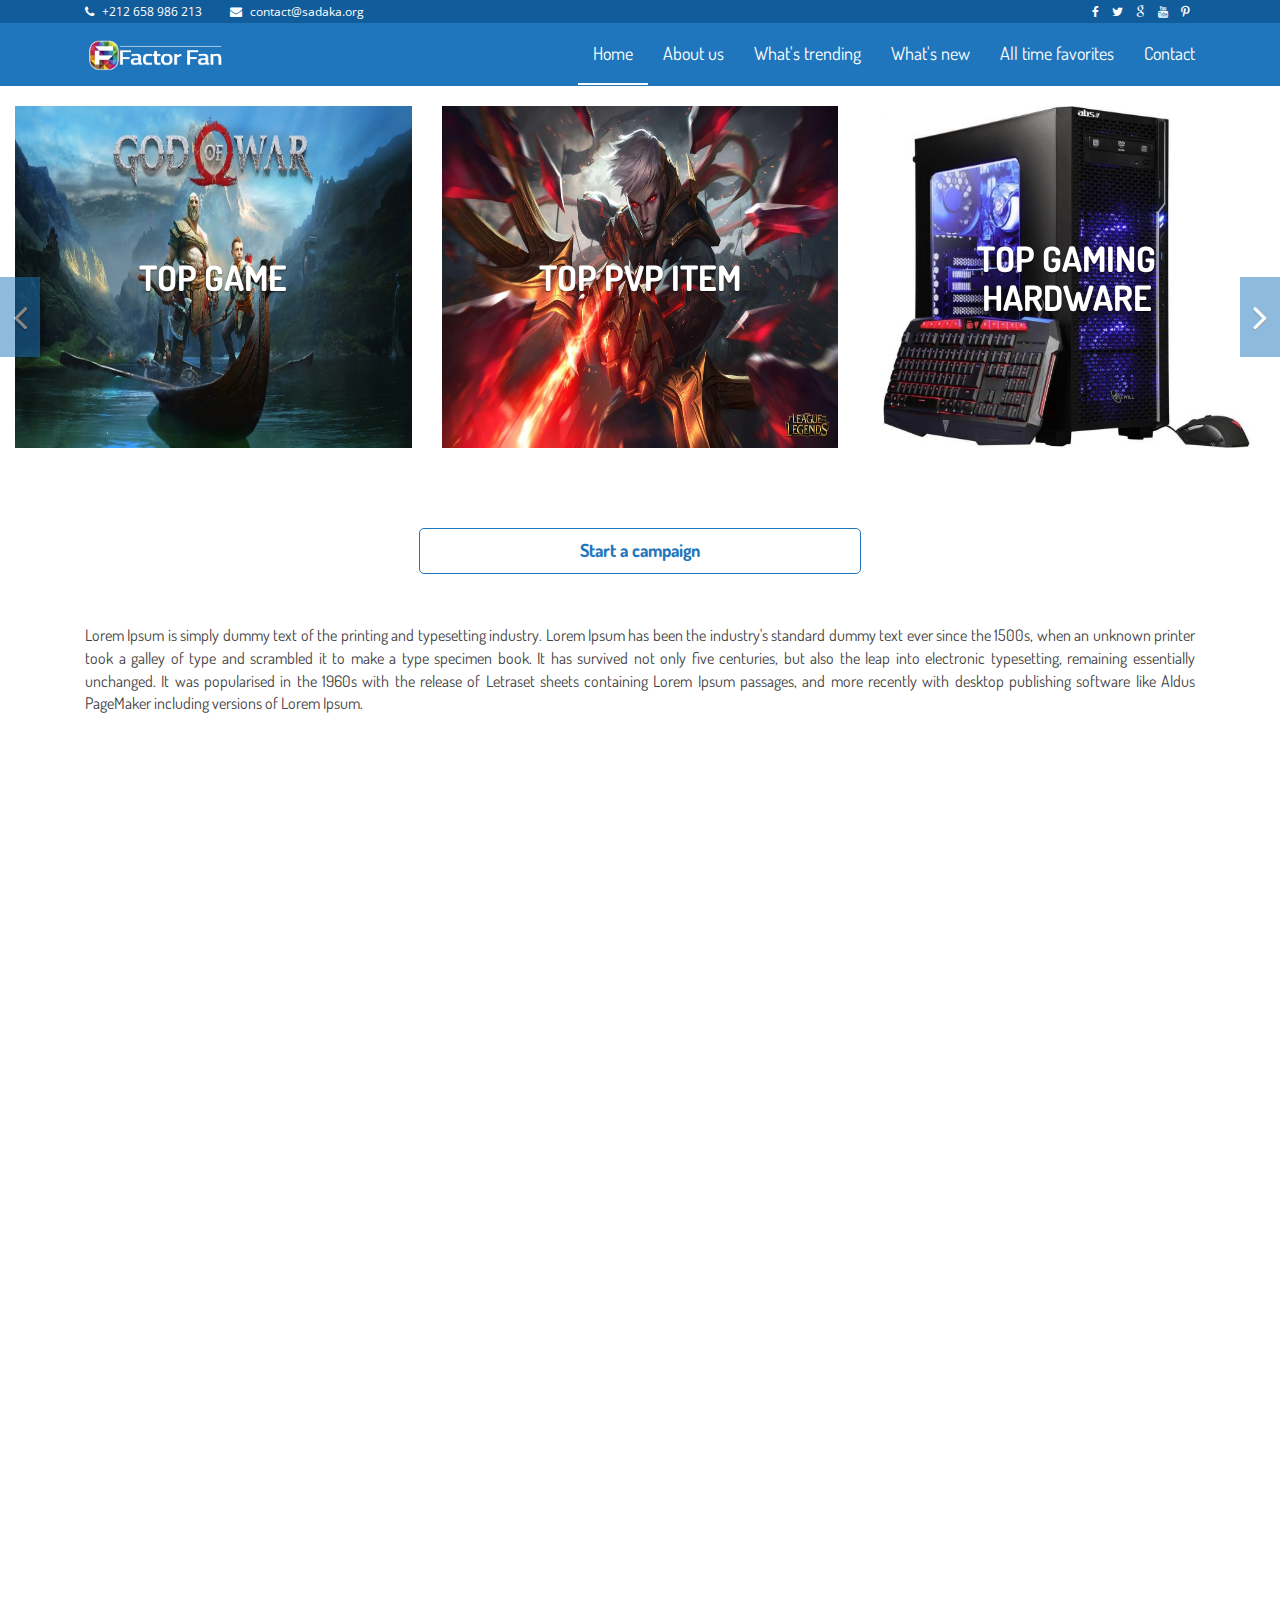
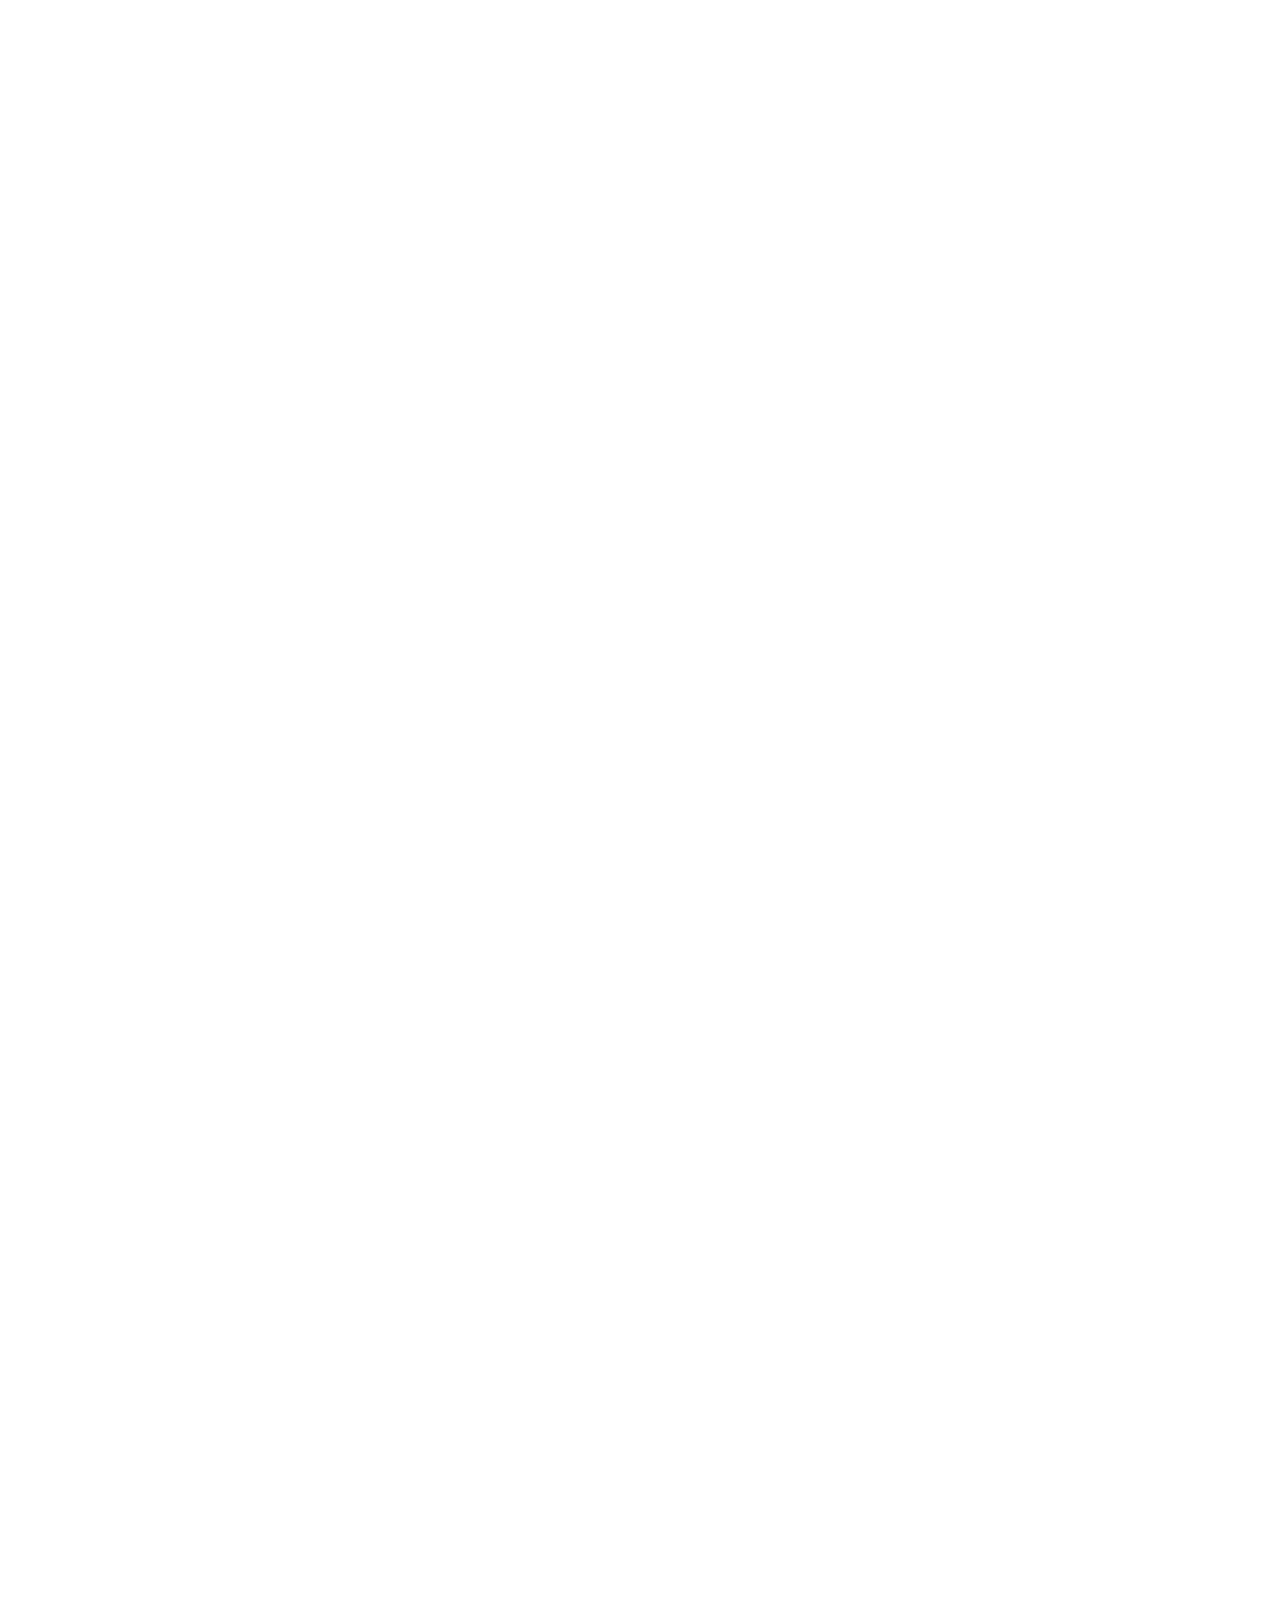
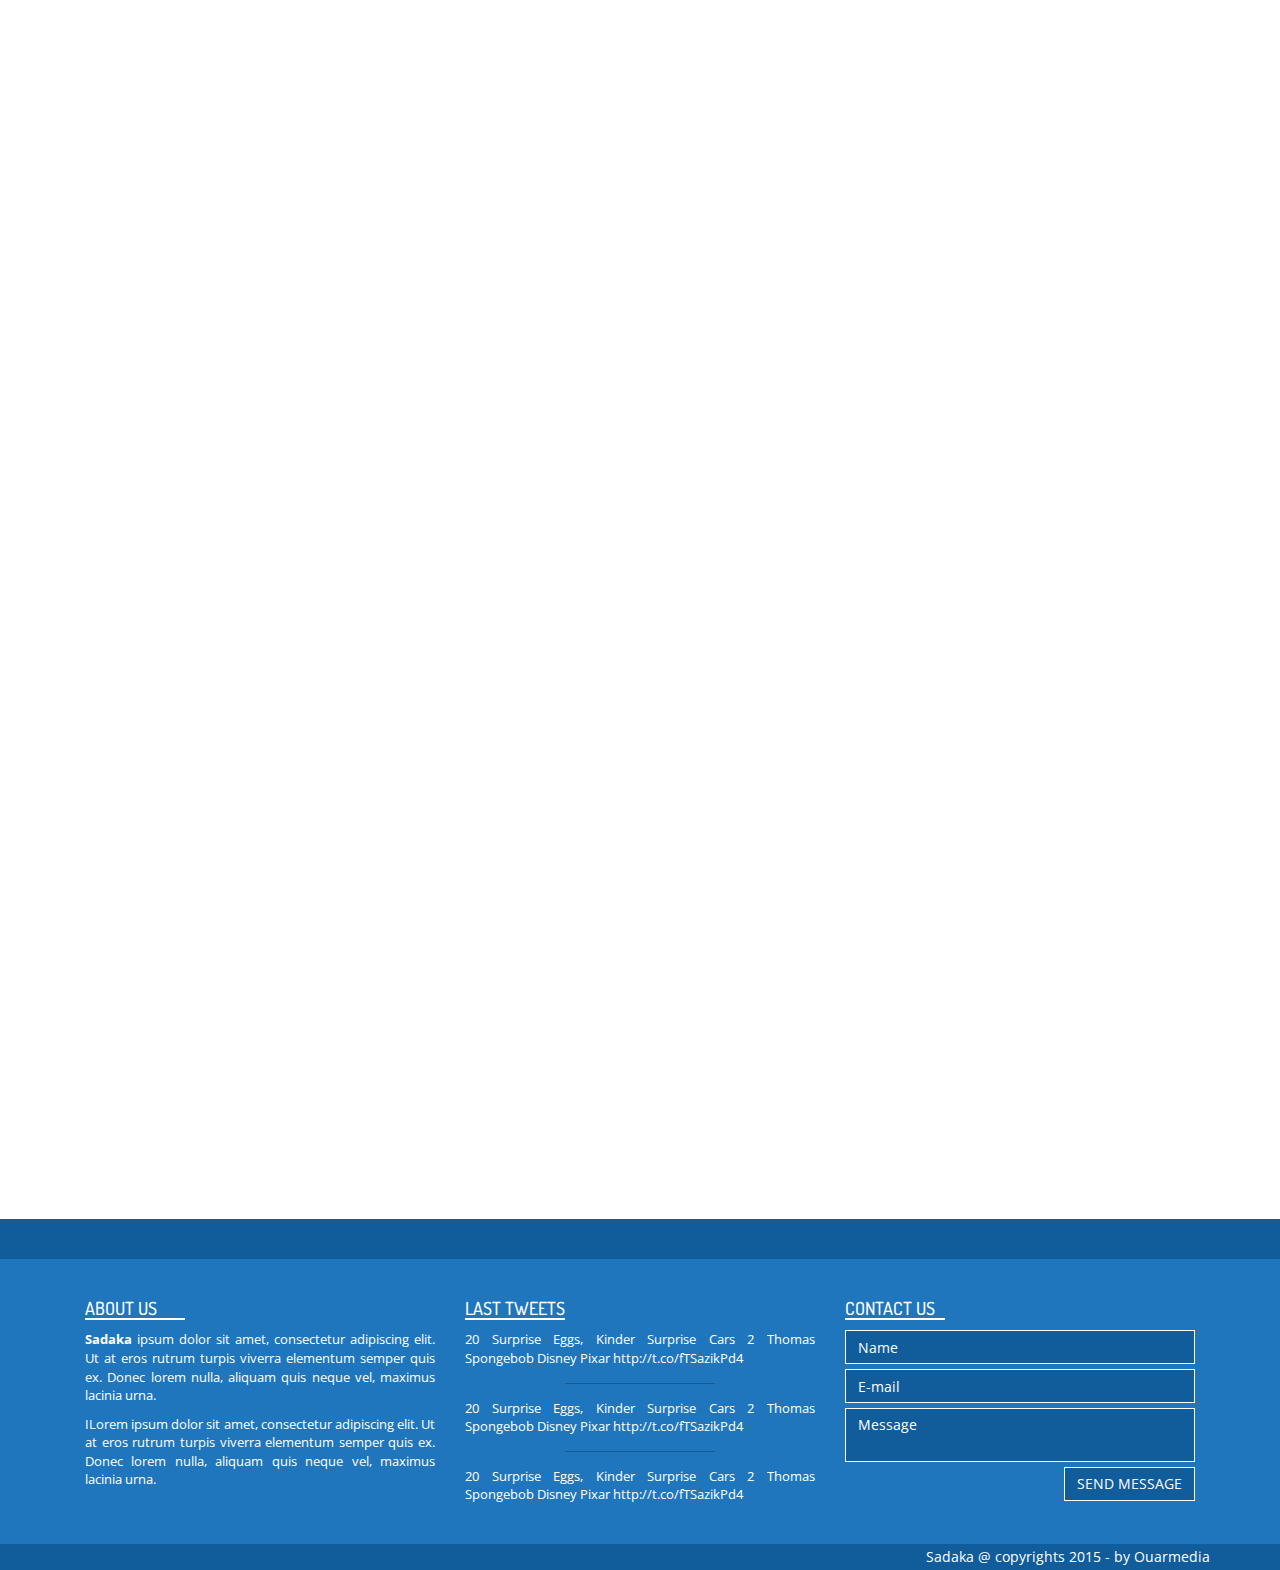
<file: index.html>
<!DOCTYPE html>
<html data-ng-app="MyApp" class="no-js">
<head>
    <meta charset="utf-8">
    <title>FactorFan</title>
    <meta name="description" content="">
    <meta name="viewport" content="width=device-width, initial-scale=1">
    <!-- Fonts -->
    <link rel="shortcut icon" href="assets/images/icons/favicon.ico">
    <link href='http://fonts.googleapis.com/css?family=Open+Sans:400,300,700' rel='stylesheet' type='text/css'>
    <link href='http://fonts.googleapis.com/css?family=Dosis:400,700' rel='stylesheet' type='text/css'>

    <!-- Bootsrap -->
    <link rel="stylesheet" href="assets/css/bootstrap.min.css">

    <!-- Font awesome -->
    <link rel="stylesheet" href="assets/css/font-awesome.min.css">

    <!-- Owl carousel -->
    <link rel="stylesheet" href="assets/css/owl.carousel.css">

    <!-- Template main Css -->
    <link rel="stylesheet" href="assets/css/style.css">
    <link rel="stylesheet" href="assets/css/media.css">

    <!-- Modernizr -->
    <script src="assets/js/modernizr-2.6.2.min.js"></script>

</head>
<body>


<div ng-view></div>
<!--  Scripts
 ================================================== -->

<!-- jQuery -->
<script src="//ajax.googleapis.com/ajax/libs/jquery/1.11.1/jquery.min.js"></script>
<script>window.jQuery || document.write('<script src="assets/js/jquery-1.11.1.min.js"><\/script>')</script>

<!-- Bootsrap javascript file -->
<script src="assets/js/bootstrap.min.js"></script>

<!-- owl carouseljavascript file -->
<script src="assets/js/owl.carousel.min.js"></script>

<!-- Template main javascript -->
<script src="assets/js/main.js"></script>
<script src="node_modules/angular/angular.js"></script>
<script src="node_modules/angular/angular-route.js"></script>
<script src="app.js"></script>
<!-- Google Analytics: change UA-XXXXX-X to be your site's ID. -->
<script>
    (function(b,o,i,l,e,r){b.GoogleAnalyticsObject=l;b[l]||(b[l]=
        function(){(b[l].q=b[l].q||[]).push(arguments)});b[l].l=+new Date;
        e=o.createElement(i);r=o.getElementsByTagName(i)[0];
        e.src='//www.google-analytics.com/analytics.js';
        r.parentNode.insertBefore(e,r)}(window,document,'script','ga'));
    ga('create','UA-XXXXX-X');ga('send','pageview');
</script>

</body>
</html>
</file>
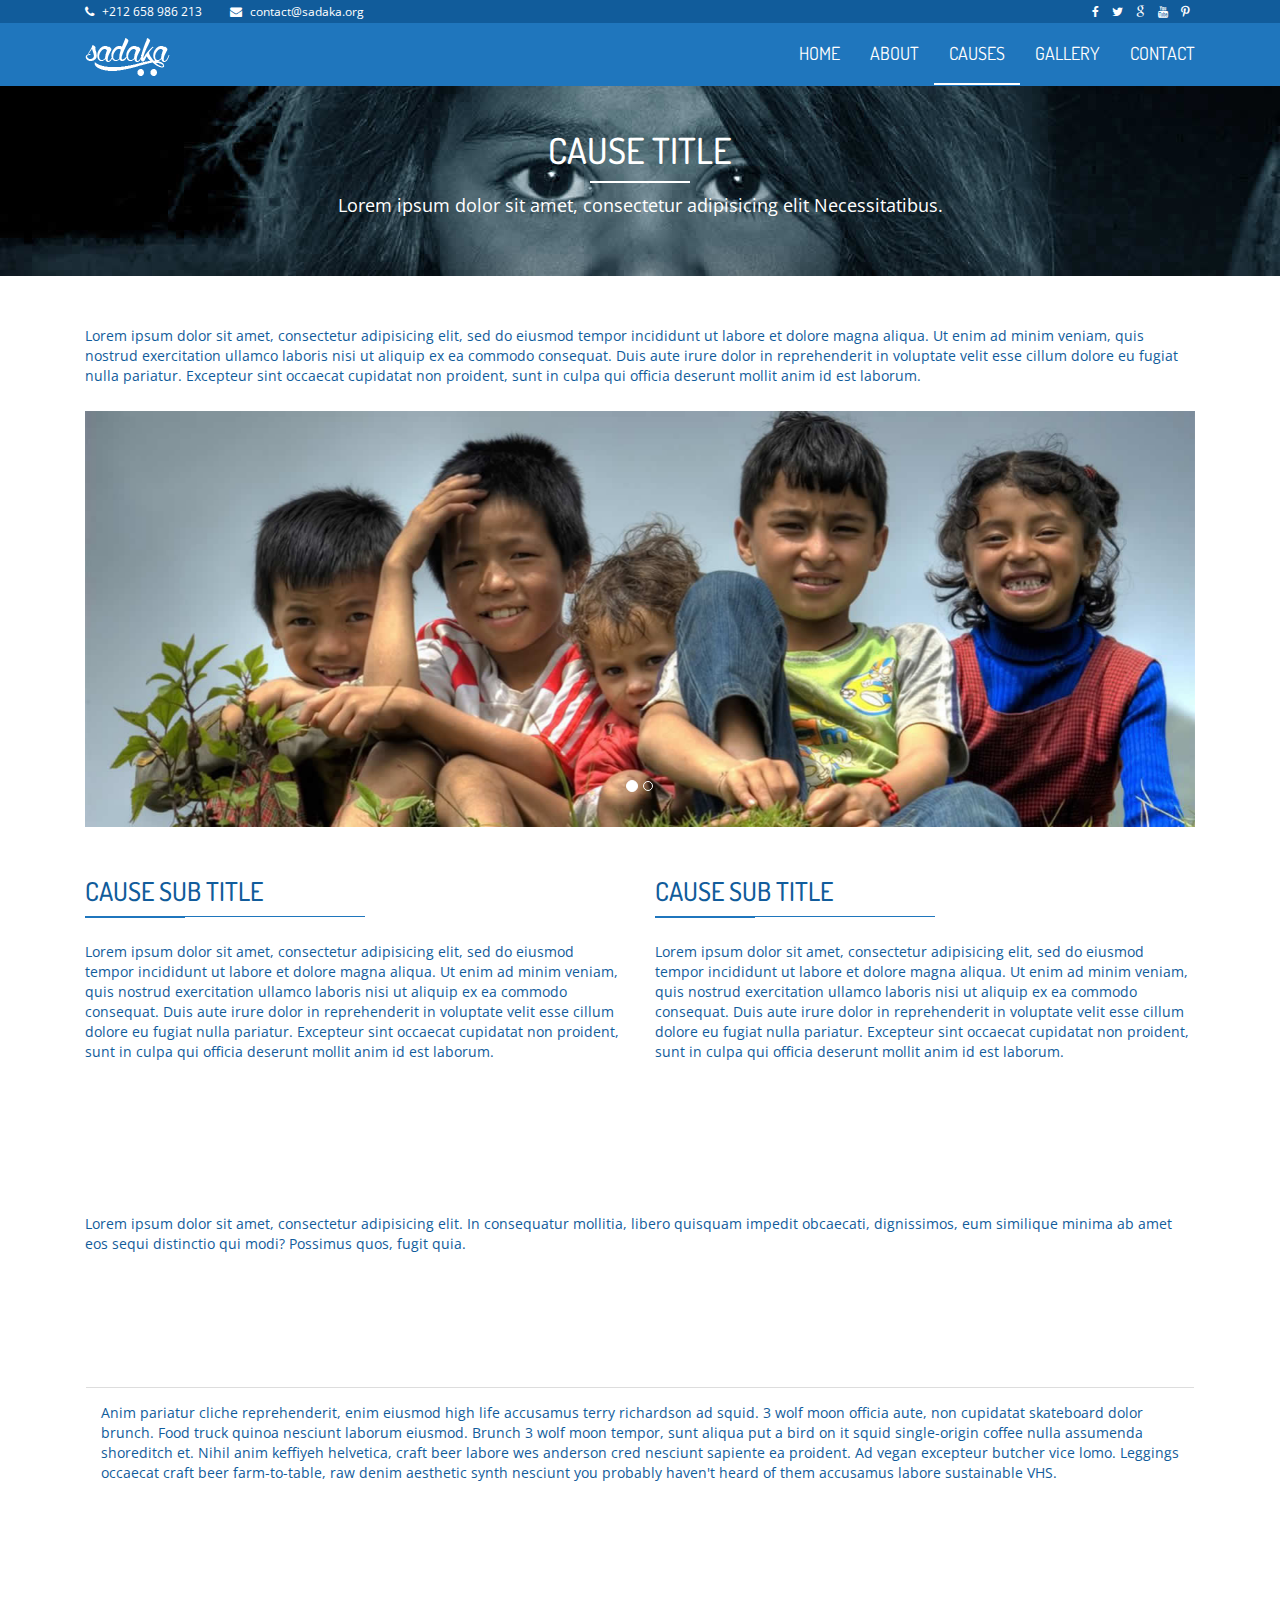
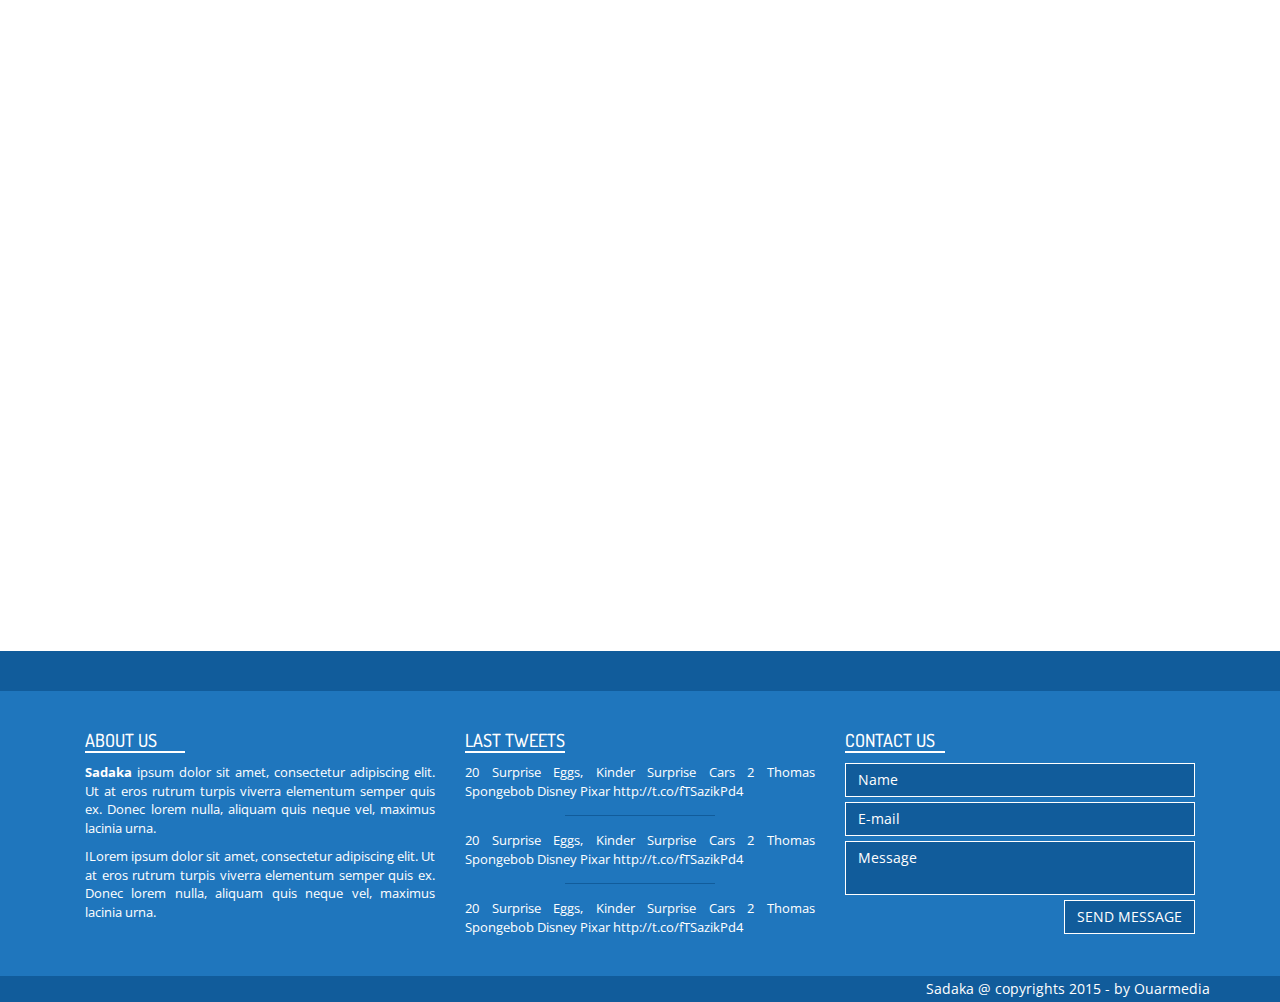
<file: causes-single.html>
<!DOCTYPE html>
<html class="no-js">
    <head>
        <meta charset="utf-8">
        <title>Single cause | Charity / Non-profit responsive Bootstrap HTML5 template</title>
        <meta name="description" content="">
        <meta name="viewport" content="width=device-width, initial-scale=1">

        <!-- Fonts -->
        <link href='http://fonts.googleapis.com/css?family=Open+Sans:400,300,700' rel='stylesheet' type='text/css'>
        <link href='http://fonts.googleapis.com/css?family=Dosis:400,700' rel='stylesheet' type='text/css'>

        <!-- Bootsrap -->
        <link rel="stylesheet" href="assets/css/bootstrap.min.css">


        <!-- Font awesome -->
        <link rel="stylesheet" href="assets/css/font-awesome.min.css">

        <!-- PrettyPhoto -->
        <link rel="stylesheet" href="assets/css/prettyPhoto.css">

        <!-- Template main Css -->
        <link rel="stylesheet" href="assets/css/style.css">
        
        <!-- Modernizr -->
        <script src="assets/js/modernizr-2.6.2.min.js"></script>


    </head>
    <body>
    <!-- NAVBAR
    ================================================== -->

    <header class="main-header">
        
    
        <nav class="navbar navbar-static-top">

            <div class="navbar-top">

              <div class="container">
                  <div class="row">

                    <div class="col-sm-6 col-xs-12">

                        <ul class="list-unstyled list-inline header-contact">
                            <li> <i class="fa fa-phone"></i> <a href="tel:">+212 658 986 213 </a> </li>
                             <li> <i class="fa fa-envelope"></i> <a href="mailto:contact@sadaka.org">contact@sadaka.org</a> </li>
                       </ul> <!-- /.header-contact  -->
                      
                    </div>

                    <div class="col-sm-6 col-xs-12 text-right">

                        <ul class="list-unstyled list-inline header-social">

                            <li> <a href="#" target="_blank"> <i class="fa fa-facebook"></i> </a> </li>
                            <li> <a href="#" target="_blank"> <i class="fa fa-twitter"></i>  </a> </li>
                            <li> <a href="#" target="_blank"> <i class="fa fa-google"></i>  </a> </li>
                            <li> <a href="#" target="_blank"> <i class="fa fa-youtube"></i>  </a> </li>
                            <li> <a href="#" target="_blank"> <i class="fa fa fa-pinterest-p"></i>  </a> </li>

                       </ul> <!-- /.header-social  -->
                      
                    </div>


                  </div>
              </div>

            </div>

            <div class="navbar-main">
              
              <div class="container">

                <div class="navbar-header">
                  <button type="button" class="navbar-toggle collapsed" data-toggle="collapse" data-target="#navbar" aria-expanded="false" aria-controls="navbar">

                    <span class="sr-only">Toggle navigation</span>
                    <span class="icon-bar"></span>
                    <span class="icon-bar"></span>
                    <span class="icon-bar"></span>

                  </button>
                  
                  <a class="navbar-brand" href="#!home"><img src="assets/images/sadaka-logo.png" alt=""></a>
                  
                </div>

                <div id="navbar" class="navbar-collapse collapse pull-right">

                  <ul class="nav navbar-nav">

                    <li><a href="#!home">HOME</a></li>
                    <li><a href="#!about">ABOUT</a></li>
                    <li class="has-child "><a class="is-active" href="#">CAUSES</a>

                      <ul class="submenu">
                         <li class="submenu-item"><a href="#!causes">Causes list </a></li>
                         <li class="submenu-item"><a href="#!causes-single">Single cause </a></li>
                         <li class="submenu-item"><a href="#!causes-single">Single cause </a></li>
                         <li class="submenu-item"><a href="#!causes-single">Single cause </a></li>
                      </ul>

                    </li>
                    <li><a href="#!gallery">GALLERY</a></li>
                    <li><a href="#!contact">CONTACT</a></li>

                  </ul>

                </div> <!-- /#navbar -->

              </div> <!-- /.container -->
              
            </div> <!-- /.navbar-main -->


        </nav> 

    </header> <!-- /. main-header -->


	<div class="page-heading text-center">

		<div class="container zoomIn animated">
			
			<h1 class="page-title">CAUSE TITLE <span class="title-under"></span></h1>
			<p class="page-description">
				Lorem ipsum dolor sit amet, consectetur adipisicing elit Necessitatibus.
			</p>
			
		</div>

	</div>

	<div class="main-container">

		<div class="container">

			<div class="row">

				<div class="col-md-12 fadeIn animated">

					<p>
						Lorem ipsum dolor sit amet, consectetur adipisicing elit, sed do eiusmod
						tempor incididunt ut labore et dolore magna aliqua. Ut enim ad minim veniam,
						quis nostrud exercitation ullamco laboris nisi ut aliquip ex ea commodo
						consequat. Duis aute irure dolor in reprehenderit in voluptate velit esse
						cillum dolore eu fugiat nulla pariatur. Excepteur sint occaecat cupidatat non
						proident, sunt in culpa qui officia deserunt mollit anim id est laborum.
					</p>

				</div>

				<div class="col-md-12 fadeIn animated">

					<div id="cause-carousel" class="carousel slide cause-carousel" data-ride="carousel">

						  <!-- Indicators -->
						  <ol class="carousel-indicators">
						    <li data-target="#cause-carousel" data-slide-to="0" class="active"></li>
						    <li data-target="#cause-carousel" data-slide-to="1"></li>
						  </ol>

						  <!-- Wrapper for slides -->
						  <div class="carousel-inner" role="listbox">

						    <div class="item active">

						      <img src="assets/images/causes/slider/cause-slider-1.jpg" alt="">
						      
						    </div>

						    <div class="item">

						      <img src="assets/images/causes/slider/cause-slider-2.jpg" alt="">
						      
						    </div>

						  </div>
					</div>

				</div>

			</div>

			<div class="row fadeIn animated">

				<div class="col-md-6">

					<h2 class="title-style-2"> Cause sub title <span class="title-under"></span></h2>

					<p>
						Lorem ipsum dolor sit amet, consectetur adipisicing elit, sed do eiusmod
						tempor incididunt ut labore et dolore magna aliqua. Ut enim ad minim veniam,
						quis nostrud exercitation ullamco laboris nisi ut aliquip ex ea commodo
						consequat. Duis aute irure dolor in reprehenderit in voluptate velit esse
						cillum dolore eu fugiat nulla pariatur. Excepteur sint occaecat cupidatat non
						proident, sunt in culpa qui officia deserunt mollit anim id est laborum.
					</p>

				</div>

				<div class="col-md-6">

					<h2 class="title-style-2"> Cause sub title <span class="title-under"></span></h2>

					<p>
						Lorem ipsum dolor sit amet, consectetur adipisicing elit, sed do eiusmod
						tempor incididunt ut labore et dolore magna aliqua. Ut enim ad minim veniam,
						quis nostrud exercitation ullamco laboris nisi ut aliquip ex ea commodo
						consequat. Duis aute irure dolor in reprehenderit in voluptate velit esse
						cillum dolore eu fugiat nulla pariatur. Excepteur sint occaecat cupidatat non
						proident, sunt in culpa qui officia deserunt mollit anim id est laborum.
					</p>

				</div>

			</div>

			<div class="row ">

				<div class="col-md-12 fadeIn animate-onscroll">

					<h2 class="title-style-2"> Tabs <span class="title-under"></span></h2>

					
						<div role="tabpanel">

							  <!-- Nav tabs -->
							  <ul class="nav nav-tabs" role="tablist">
							    <li role="presentation" class="active"><a href="#home" aria-controls="home" role="tab" data-toggle="tab">Home</a></li>
							    <li role="presentation"><a href="#profile" aria-controls="profile" role="tab" data-toggle="tab">Profile</a></li>
							    <li role="presentation"><a href="#messages" aria-controls="messages" role="tab" data-toggle="tab">Messages</a></li>
							    <li role="presentation"><a href="#settings" aria-controls="settings" role="tab" data-toggle="tab">Settings</a></li>
							  </ul>

							  <!-- Tab panes -->
							  <div class="tab-content">
							    <div role="tabpanel" class="tab-pane active" id="home">
							    	Lorem ipsum dolor sit amet, consectetur adipisicing elit. In consequatur mollitia, libero quisquam impedit obcaecati, dignissimos, eum similique minima ab amet eos sequi distinctio qui modi? Possimus quos, fugit quia.</div>
							    <div role="tabpanel" class="tab-pane" id="profile">
							    	Lorem ipsum dolor sit amet, consectetur adipisicing elit. Molestiae aut culpa a commodi. Quidem asperiores aliquid sequi incidunt quas soluta eum ab fugiat deleniti in at iste, illum ipsam nisi.</div>
							    <div role="tabpanel" class="tab-pane" id="messages">
							    	Lorem ipsum dolor sit amet, consectetur adipisicing elit. Ex aliquam corrupti quibusdam nostrum, aspernatur iure illo, alias vitae, reiciendis culpa explicabo minus iusto ipsum cum tempore incidunt iste praesentium nihil.</div>
							    <div role="tabpanel" class="tab-pane" id="settings">
							    	Lorem ipsum dolor sit amet, consectetur adipisicing elit. Ea ducimus ullam distinctio fugiat voluptates! Vero quis adipisci asperiores aliquam ullam doloremque dolor, reprehenderit, accusamus nisi ut eveniet quas reiciendis dolore.</div>
							  </div>

						</div>

						<p></p>
					

				</div>

				<div class="col-md-12 fadeIn animate-onscroll">
				
					<h2 class="title-style-2"> Accordion <span class="title-under"></span></h2>

					<div class="panel-group" id="accordion" role="tablist" aria-multiselectable="true">
					  <div class="panel panel-default">
					    <div class="panel-heading" role="tab" id="headingOne">
					      <h4 class="panel-title">
					        <a data-toggle="collapse" data-parent="#accordion" href="#collapseOne" aria-expanded="true" aria-controls="collapseOne">
					          Collapsible Group Item #1
					        </a>
					      </h4>
					    </div>
					    <div id="collapseOne" class="panel-collapse collapse in" role="tabpanel" aria-labelledby="headingOne">
					      <div class="panel-body">
					        Anim pariatur cliche reprehenderit, enim eiusmod high life accusamus terry richardson ad squid. 3 wolf moon officia aute, non cupidatat skateboard dolor brunch. Food truck quinoa nesciunt laborum eiusmod. Brunch 3 wolf moon tempor, sunt aliqua put a bird on it squid single-origin coffee nulla assumenda shoreditch et. Nihil anim keffiyeh helvetica, craft beer labore wes anderson cred nesciunt sapiente ea proident. Ad vegan excepteur butcher vice lomo. Leggings occaecat craft beer farm-to-table, raw denim aesthetic synth nesciunt you probably haven't heard of them accusamus labore sustainable VHS.
					      </div>
					    </div>
					  </div>
					  <div class="panel panel-default">
					    <div class="panel-heading" role="tab" id="headingTwo">
					      <h4 class="panel-title">
					        <a class="collapsed" data-toggle="collapse" data-parent="#accordion" href="#collapseTwo" aria-expanded="false" aria-controls="collapseTwo">
					          Collapsible Group Item #2
					        </a>
					      </h4>
					    </div>
					    <div id="collapseTwo" class="panel-collapse collapse" role="tabpanel" aria-labelledby="headingTwo">
					      <div class="panel-body">
					        Anim pariatur cliche reprehenderit, enim eiusmod high life accusamus terry richardson ad squid. 3 wolf moon officia aute, non cupidatat skateboard dolor brunch. Food truck quinoa nesciunt laborum eiusmod. Brunch 3 wolf moon tempor, sunt aliqua put a bird on it squid single-origin coffee nulla assumenda shoreditch et. Nihil anim keffiyeh helvetica, craft beer labore wes anderson cred nesciunt sapiente ea proident. Ad vegan excepteur butcher vice lomo. Leggings occaecat craft beer farm-to-table, raw denim aesthetic synth nesciunt you probably haven't heard of them accusamus labore sustainable VHS.
					      </div>
					    </div>
					  </div>
					  <div class="panel panel-default">
					    <div class="panel-heading" role="tab" id="headingThree">
					      <h4 class="panel-title">
					        <a class="collapsed" data-toggle="collapse" data-parent="#accordion" href="#collapseThree" aria-expanded="false" aria-controls="collapseThree">
					          Collapsible Group Item #3
					        </a>
					      </h4>
					    </div>
					    <div id="collapseThree" class="panel-collapse collapse" role="tabpanel" aria-labelledby="headingThree">
					      <div class="panel-body">
					        Anim pariatur cliche reprehenderit, enim eiusmod high life accusamus terry richardson ad squid. 3 wolf moon officia aute, non cupidatat skateboard dolor brunch. Food truck quinoa nesciunt laborum eiusmod. Brunch 3 wolf moon tempor, sunt aliqua put a bird on it squid single-origin coffee nulla assumenda shoreditch et. Nihil anim keffiyeh helvetica, craft beer labore wes anderson cred nesciunt sapiente ea proident. Ad vegan excepteur butcher vice lomo. Leggings occaecat craft beer farm-to-table, raw denim aesthetic synth nesciunt you probably haven't heard of them accusamus labore sustainable VHS.
					      </div>
					    </div>
					  </div>
					</div>

					<p></p>

				</div>


				<div class="col-md-12 fadeIn animate-onscroll">

					<h2 class="title-style-2">Tables <span class="title-under"></span></h2>
					
						<h4>TABLE STYLE 1</h4>
						<table class="table table-style-1">
					      <thead>
					        <tr>
					          <th>#</th>
					          <th>First Name</th>
					          <th>Last Name</th>
					          <th>Username</th>
					        </tr>
					      </thead>
					      <tbody>
					        <tr>
					          <th scope="row">1</th>
					          <td>Mark</td>
					          <td>Otto</td>
					          <td>@mdo</td>
					        </tr>
					        <tr>
					          <th scope="row">2</th>
					          <td>Jacob</td>
					          <td>Thornton</td>
					          <td>@fat</td>
					        </tr>
					        <tr>
					          <th scope="row">3</th>
					          <td>Larry</td>
					          <td>the Bird</td>
					          <td>@twitter</td>
					        </tr>
					      </tbody>
					    </table>

						<h4>TABLE STYLE 2</h4>
					    <table class="table table-style-2">
					      <thead>
					        <tr>
					          <th>#</th>
					          <th>First Name</th>
					          <th>Last Name</th>
					          <th>Username</th>
					        </tr>
					      </thead>
					      <tbody>
					        <tr>
					          <th scope="row">1</th>
					          <td>Mark</td>
					          <td>Otto</td>
					          <td>@mdo</td>
					        </tr>
					        <tr>
					          <th scope="row">2</th>
					          <td>Jacob</td>
					          <td>Thornton</td>
					          <td>@fat</td>
					        </tr>
					        <tr>
					          <th scope="row">3</th>
					          <td>Larry</td>
					          <td>the Bird</td>
					          <td>@twitter</td>
					        </tr>

					          <tr>
					          <th scope="row">1</th>
					          <td>Mark</td>
					          <td>Otto</td>
					          <td>@mdo</td>
					        </tr>
					        <tr>
					          <th scope="row">2</th>
					          <td>Jacob</td>
					          <td>Thornton</td>
					          <td>@fat</td>
					        </tr>
					        <tr>
					          <th scope="row">3</th>
					          <td>Larry</td>
					          <td>the Bird</td>
					          <td>@twitter</td>
					        </tr>

					      </tbody>
					    </table>
					
				</div>
				
			</div>

		</div>

		

		


	</div> <!-- /.main-container  -->


    <footer class="main-footer">

        <div class="footer-top">
            
        </div>


        <div class="footer-main">
            <div class="container">
                
                <div class="row">
                    <div class="col-md-4">

                        <div class="footer-col">

                            <h4 class="footer-title">About us <span class="title-under"></span></h4>

                            <div class="footer-content">
                                <p>
                                    <strong>Sadaka</strong> ipsum dolor sit amet, consectetur adipiscing elit. Ut at eros rutrum turpis viverra elementum semper quis ex. Donec lorem nulla, aliquam quis neque vel, maximus lacinia urna.
                                </p> 

                                <p>
                                    ILorem ipsum dolor sit amet, consectetur adipiscing elit. Ut at eros rutrum turpis viverra elementum semper quis ex. Donec lorem nulla, aliquam quis neque vel, maximus lacinia urna.
                                </p>

                            </div>
                            
                        </div>

                    </div>

                    <div class="col-md-4">

                        <div class="footer-col">

                            <h4 class="footer-title">LAST TWEETS <span class="title-under"></span></h4>

                            <div class="footer-content">
                                <ul class="tweets list-unstyled">
                                    <li class="tweet"> 

                                        20 Surprise Eggs, Kinder Surprise Cars 2 Thomas Spongebob Disney Pixar  http://t.co/fTSazikPd4 

                                    </li>

                                    <li class="tweet"> 

                                        20 Surprise Eggs, Kinder Surprise Cars 2 Thomas Spongebob Disney Pixar  http://t.co/fTSazikPd4 

                                    </li>

                                    <li class="tweet"> 

                                        20 Surprise Eggs, Kinder Surprise Cars 2 Thomas Spongebob Disney Pixar  http://t.co/fTSazikPd4 

                                    </li>

                                </ul>
                            </div>
                            
                        </div>

                    </div>


                    <div class="col-md-4">

                        <div class="footer-col">

                            <h4 class="footer-title">Contact us <span class="title-under"></span></h4>

                            <div class="footer-content">

                                <div class="footer-form" >
                                    
                                    <form action="php/mail.php" class="ajax-form">

                                        <div class="form-group">
                                            <input type="text" name="name" class="form-control" placeholder="Name" required>
                                        </div>

                                         <div class="form-group">
                                            <input type="email" name="email" class="form-control" placeholder="E-mail" required>
                                        </div>

                                        <div class="form-group">
                                            <textarea name="message" class="form-control" placeholder="Message" required></textarea>
                                        </div>

                                        <div class="form-group alerts">
                        
                                            <div class="alert alert-success" role="alert">
                                              
                                            </div>

                                            <div class="alert alert-danger" role="alert">
                                              
                                            </div>
                                            
                                        </div>

                                         <div class="form-group">
                                            <button type="submit" class="btn btn-submit pull-right">Send message</button>
                                        </div>
                                        
                                    </form>

                                </div>
                            </div>
                            
                        </div>

                    </div>
                    <div class="clearfix"></div>



                </div>
                
                
            </div>

            
        </div>

        <div class="footer-bottom">

            <div class="container text-right">
                Sadaka @ copyrights 2015 - by <a href="http://www.ouarmedia.com" target="_blank">Ouarmedia</a>
            </div>
        </div>
        
    </footer>




       
        
        <!-- jQuery -->
        <script src="//ajax.googleapis.com/ajax/libs/jquery/1.11.1/jquery.min.js"></script>
        <script>window.jQuery || document.write('<script src="assets/js/jquery-1.11.1.min.js"><\/script>')</script>

        <!-- Bootsrap javascript file -->
        <script src="assets/js/bootstrap.min.js"></script>

        <!-- PrettyPhoto javascript file -->
        <script src="assets/js/jquery.prettyPhoto.js"></script>



        <!-- Google map  -->
        <script src="http://maps.google.com/maps/api/js?sensor=false&amp;libraries=places" type="text/javascript"></script>


        <!-- Template main javascript -->
        <script src="assets/js/main.js"></script>

        <!-- Google Analytics: change UA-XXXXX-X to be your site's ID. -->
        <script>
            (function(b,o,i,l,e,r){b.GoogleAnalyticsObject=l;b[l]||(b[l]=
            function(){(b[l].q=b[l].q||[]).push(arguments)});b[l].l=+new Date;
            e=o.createElement(i);r=o.getElementsByTagName(i)[0];
            e.src='//www.google-analytics.com/analytics.js';
            r.parentNode.insertBefore(e,r)}(window,document,'script','ga'));
            ga('create','UA-XXXXX-X');ga('send','pageview');
        </script>
    </body>
</html>
</file>
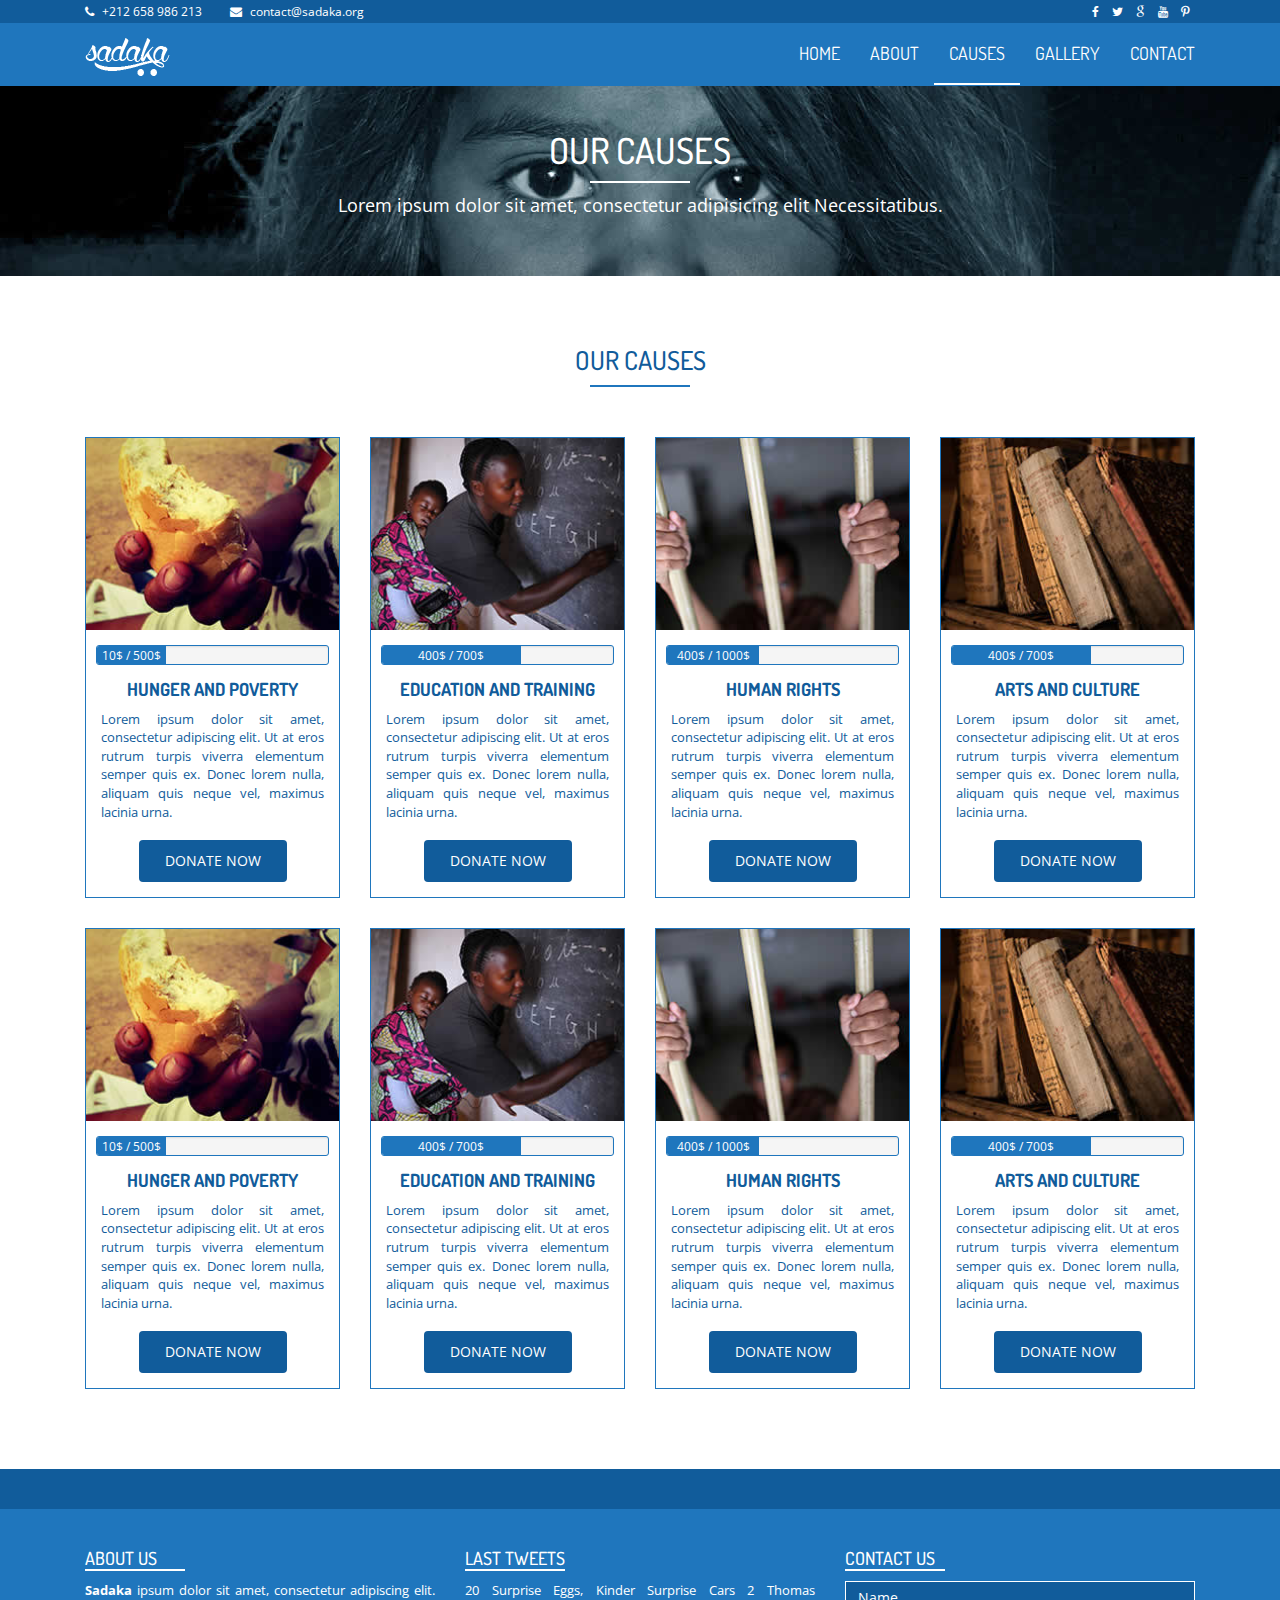
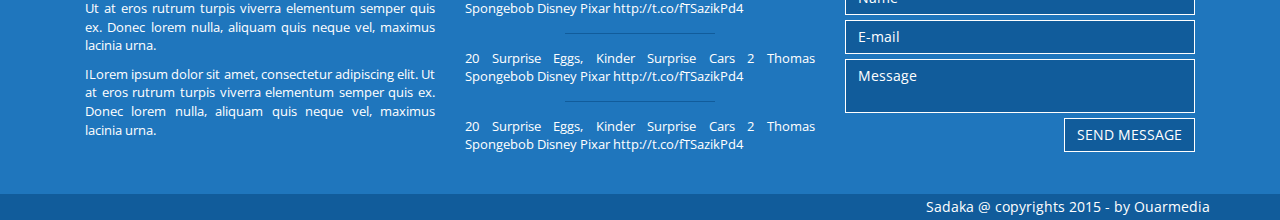
<file: causes.html>
<!DOCTYPE html>
<html class="no-js">
    <head>
        <meta charset="utf-8">
        <title>Causes | Charity / Non-profit responsive Bootstrap HTML5 template</title>
        <meta name="description" content="">
        <meta name="viewport" content="width=device-width, initial-scale=1">

        <!-- Fonts -->
        <link href='http://fonts.googleapis.com/css?family=Open+Sans:400,300,700' rel='stylesheet' type='text/css'>
        <link href='http://fonts.googleapis.com/css?family=Dosis:400,700' rel='stylesheet' type='text/css'>

        <!-- Bootsrap -->
        <link rel="stylesheet" href="assets/css/bootstrap.min.css">


        <!-- Font awesome -->
        <link rel="stylesheet" href="assets/css/font-awesome.min.css">

        <!-- PrettyPhoto -->
        <link rel="stylesheet" href="assets/css/prettyPhoto.css">

        <!-- Template main Css -->
        <link rel="stylesheet" href="assets/css/style.css">
        
        <!-- Modernizr -->
        <script src="assets/js/modernizr-2.6.2.min.js"></script>


    </head>
    <body>
    <!-- NAVBAR
    ================================================== -->

    <header class="main-header">
        
    
        <nav class="navbar navbar-static-top">

            <div class="navbar-top">

              <div class="container">
                  <div class="row">

                    <div class="col-sm-6 col-xs-12">

                        <ul class="list-unstyled list-inline header-contact">
                            <li> <i class="fa fa-phone"></i> <a href="tel:">+212 658 986 213 </a> </li>
                             <li> <i class="fa fa-envelope"></i> <a href="mailto:contact@sadaka.org">contact@sadaka.org</a> </li>
                       </ul> <!-- /.header-contact  -->
                      
                    </div>

                    <div class="col-sm-6 col-xs-12 text-right">

                        <ul class="list-unstyled list-inline header-social">

                            <li> <a href="#" target="_blank"> <i class="fa fa-facebook"></i> </a> </li>
                            <li> <a href="#" target="_blank"> <i class="fa fa-twitter"></i>  </a> </li>
                            <li> <a href="#" target="_blank"> <i class="fa fa-google"></i>  </a> </li>
                            <li> <a href="#" target="_blank"> <i class="fa fa-youtube"></i>  </a> </li>
                            <li> <a href="#" target="_blank"> <i class="fa fa fa-pinterest-p"></i>  </a> </li>

                       </ul> <!-- /.header-social  -->
                      
                    </div>


                  </div>
              </div>

            </div>

            <div class="navbar-main">
              
              <div class="container">

                <div class="navbar-header">
                  <button type="button" class="navbar-toggle collapsed" data-toggle="collapse" data-target="#navbar" aria-expanded="false" aria-controls="navbar">

                    <span class="sr-only">Toggle navigation</span>
                    <span class="icon-bar"></span>
                    <span class="icon-bar"></span>
                    <span class="icon-bar"></span>

                  </button>
                  
                  <a class="navbar-brand" href="#!home"><img src="assets/images/sadaka-logo.png" alt=""></a>
                  
                </div>

                <div id="navbar" class="navbar-collapse collapse pull-right">

                  <ul class="nav navbar-nav">

                    <li><a href="#!home">HOME</a></li>
                    <li><a href="#!about">ABOUT</a></li>
                    <li class="has-child"><a class="is-active" href="#!casuse">CAUSES</a>

                      <ul class="submenu">
                         <li class="submenu-item"><a href="#!causes">Causes list </a></li>
                         <li class="submenu-item"><a href="#!causes-single">Single cause </a></li>
                         <li class="submenu-item"><a href="#!causes-single">Single cause </a></li>
                         <li class="submenu-item"><a href="#!causes-single">Single cause </a></li>
                      </ul>

                    </li>
                    <li><a href="#!gallery">GALLERY</a></li>
                    <li><a href="#!contact">CONTACT</a></li>

                  </ul>

                </div> <!-- /#navbar -->

              </div> <!-- /.container -->
              
            </div> <!-- /.navbar-main -->


        </nav> 

    </header> <!-- /. main-header -->


	<div class="page-heading text-center">

		<div class="container zoomIn animated">
			
			<h1 class="page-title">OUR CAUSES <span class="title-under"></span></h1>
			<p class="page-description">
				Lorem ipsum dolor sit amet, consectetur adipisicing elit Necessitatibus.
			</p>
			
		</div>

	</div>

	<div class="main-container">

		<div class="our-causes fadeIn animated">

	        <div class="container">

	            <h2 class="title-style-1">Our Causes <span class="title-under"></span></h2>

	            <div class="row">

	      				
		                <div class="col-md-3 col-sm-6">

		                    <div class="cause">

		                        <img src="assets/images/causes/cause-hunger.jpg" alt="" class="cause-img">

		                        <div class="progress cause-progress">
		                          <div class="progress-bar" role="progressbar" aria-valuenow="30" aria-valuemin="0" aria-valuemax="100" style="width: 30%;">
		                            10$ / 500$
		                          </div>
		                        </div>

		                        <h4 class="cause-title"><a href="#">HUNGER AND POVERTY </a></h4>
		                        <div class="cause-details">
		                            Lorem ipsum dolor sit amet, consectetur adipiscing elit. Ut at eros rutrum turpis viverra elementum semper quis ex. Donec lorem nulla, aliquam quis neque vel, maximus lacinia urna.
		                        </div>

		                        <div class="btn-holder text-center">

		                          <a href="#" class="btn btn-primary" data-toggle="modal" data-target="#donateModal"> DONATE NOW</a>
		                          
		                        </div>

		                        

		                    </div> <!-- /.cause -->
		                    
		                </div> 

		                <div class="col-md-3 col-sm-6">

		                    <div class="cause">

		                        <img src="assets/images/causes/cause-education.jpg" alt="" class="cause-img">

		                        <div class="progress cause-progress">
		                          <div class="progress-bar" role="progressbar" aria-valuenow="60" aria-valuemin="0" aria-valuemax="100" style="width: 60%;">
		                            400$ / 700$
		                          </div>
		                        </div>

		                        <h4 class="cause-title"><a href="#">EDUCATION AND TRAINING</a></h4>
		                        <div class="cause-details">
		                            Lorem ipsum dolor sit amet, consectetur adipiscing elit. Ut at eros rutrum turpis viverra elementum semper quis ex. Donec lorem nulla, aliquam quis neque vel, maximus lacinia urna.
		                        </div>

		                        <div class="btn-holder text-center">

		                          <a href="#" class="btn btn-primary" data-toggle="modal" data-target="#donateModal"> DONATE NOW</a>
		                          
		                        </div>

		                        

		                    </div> <!-- /.cause -->
		                    
		                </div>


		                <div class="col-md-3 col-sm-6">

		                    <div class="cause">

		                        <img src="assets/images/causes/cause-rights.jpg" alt="" class="cause-img">

		                        <div class="progress cause-progress">
		                          <div class="progress-bar" role="progressbar" aria-valuenow="40" aria-valuemin="0" aria-valuemax="100" style="width: 40%;">
		                            400$ / 1000$
		                          </div>
		                        </div>

		                        <h4 class="cause-title"><a href="#">HUMAN RIGHTS</a></h4>
		                        <div class="cause-details">
		                            Lorem ipsum dolor sit amet, consectetur adipiscing elit. Ut at eros rutrum turpis viverra elementum semper quis ex. Donec lorem nulla, aliquam quis neque vel, maximus lacinia urna.
		                        </div>

		                        <div class="btn-holder text-center">

		                          <a href="#" class="btn btn-primary" data-toggle="modal" data-target="#donateModal"> DONATE NOW</a>
		                          
		                        </div>

		                        

		                    </div> <!-- /.cause -->
		                    
		                </div>

		                <div class="col-md-3 col-sm-6">

		                    <div class="cause">

		                        <img src="assets/images/causes/cause-culture.jpg" alt="" class="cause-img">

		                        <div class="progress cause-progress">
		                          <div class="progress-bar" role="progressbar" aria-valuenow="60" aria-valuemin="0" aria-valuemax="100" style="width: 60%;">
		                            400$ / 700$
		                          </div>
		                        </div>

		                        <h4 class="cause-title"><a href="#">ARTS AND CULTURE </a></h4>
		                        <div class="cause-details">
		                            Lorem ipsum dolor sit amet, consectetur adipiscing elit. Ut at eros rutrum turpis viverra elementum semper quis ex. Donec lorem nulla, aliquam quis neque vel, maximus lacinia urna.
		                        </div>

		                        <div class="btn-holder text-center">

		                          <a href="#" class="btn btn-primary" data-toggle="modal" data-target="#donateModal"> DONATE NOW</a>
		                          
		                        </div>

		                        

		                    </div> <!-- /.cause -->
		                    
		                </div>



		                <div class="col-md-3 col-sm-6">

		                    <div class="cause">

		                        <img src="assets/images/causes/cause-hunger.jpg" alt="" class="cause-img">

		                        <div class="progress cause-progress">
		                          <div class="progress-bar" role="progressbar" aria-valuenow="30" aria-valuemin="0" aria-valuemax="100" style="width: 30%;">
		                            10$ / 500$
		                          </div>
		                        </div>

		                        <h4 class="cause-title"><a href="#">HUNGER AND POVERTY </a></h4>
		                        <div class="cause-details">
		                            Lorem ipsum dolor sit amet, consectetur adipiscing elit. Ut at eros rutrum turpis viverra elementum semper quis ex. Donec lorem nulla, aliquam quis neque vel, maximus lacinia urna.
		                        </div>

		                        <div class="btn-holder text-center">

		                          <a href="#" class="btn btn-primary" data-toggle="modal" data-target="#donateModal"> DONATE NOW</a>
		                          
		                        </div>

		                        

		                    </div> <!-- /.cause -->
		                    
		                </div> 

		                <div class="col-md-3 col-sm-6">

		                    <div class="cause">

		                        <img src="assets/images/causes/cause-education.jpg" alt="" class="cause-img">

		                        <div class="progress cause-progress">
		                          <div class="progress-bar" role="progressbar" aria-valuenow="60" aria-valuemin="0" aria-valuemax="100" style="width: 60%;">
		                            400$ / 700$
		                          </div>
		                        </div>

		                        <h4 class="cause-title"><a href="#">EDUCATION AND TRAINING</a></h4>
		                        <div class="cause-details">
		                            Lorem ipsum dolor sit amet, consectetur adipiscing elit. Ut at eros rutrum turpis viverra elementum semper quis ex. Donec lorem nulla, aliquam quis neque vel, maximus lacinia urna.
		                        </div>

		                        <div class="btn-holder text-center">

		                          <a href="#" class="btn btn-primary" data-toggle="modal" data-target="#donateModal"> DONATE NOW</a>
		                          
		                        </div>

		                        

		                    </div> <!-- /.cause -->
		                    
		                </div>


		                <div class="col-md-3 col-sm-6">

		                    <div class="cause">

		                        <img src="assets/images/causes/cause-rights.jpg" alt="" class="cause-img">

		                        <div class="progress cause-progress">
		                          <div class="progress-bar" role="progressbar" aria-valuenow="40" aria-valuemin="0" aria-valuemax="100" style="width: 40%;">
		                            400$ / 1000$
		                          </div>
		                        </div>

		                        <h4 class="cause-title"><a href="#">HUMAN RIGHTS</a></h4>
		                        <div class="cause-details">
		                            Lorem ipsum dolor sit amet, consectetur adipiscing elit. Ut at eros rutrum turpis viverra elementum semper quis ex. Donec lorem nulla, aliquam quis neque vel, maximus lacinia urna.
		                        </div>

		                        <div class="btn-holder text-center">

		                          <a href="#" class="btn btn-primary" data-toggle="modal" data-target="#donateModal"> DONATE NOW</a>
		                          
		                        </div>

		                        

		                    </div> <!-- /.cause -->
		                    
		                </div>

		                <div class="col-md-3 col-sm-6">

		                    <div class="cause">

		                        <img src="assets/images/causes/cause-culture.jpg" alt="" class="cause-img">

		                        <div class="progress cause-progress">
		                          <div class="progress-bar" role="progressbar" aria-valuenow="60" aria-valuemin="0" aria-valuemax="100" style="width: 60%;">
		                            400$ / 700$
		                          </div>
		                        </div>

		                        <h4 class="cause-title"><a href="#">ARTS AND CULTURE </a></h4>
		                        <div class="cause-details">
		                            Lorem ipsum dolor sit amet, consectetur adipiscing elit. Ut at eros rutrum turpis viverra elementum semper quis ex. Donec lorem nulla, aliquam quis neque vel, maximus lacinia urna.
		                        </div>

		                        <div class="btn-holder text-center">

		                          <a href="#" class="btn btn-primary" data-toggle="modal" data-target="#donateModal"> DONATE NOW</a>
		                          
		                        </div>

		                        

		                    </div> <!-- /.cause -->
		                    
		                </div>


	            </div>

	         </div>
	        
	    </div> <!-- /.our-causes -->

		


	</div> <!-- /.main-container  -->


    <footer class="main-footer">

        <div class="footer-top">
            
        </div>


        <div class="footer-main">
            <div class="container">
                
                <div class="row">
                    <div class="col-md-4">

                        <div class="footer-col">

                            <h4 class="footer-title">About us <span class="title-under"></span></h4>

                            <div class="footer-content">
                                <p>
                                    <strong>Sadaka</strong> ipsum dolor sit amet, consectetur adipiscing elit. Ut at eros rutrum turpis viverra elementum semper quis ex. Donec lorem nulla, aliquam quis neque vel, maximus lacinia urna.
                                </p> 

                                <p>
                                    ILorem ipsum dolor sit amet, consectetur adipiscing elit. Ut at eros rutrum turpis viverra elementum semper quis ex. Donec lorem nulla, aliquam quis neque vel, maximus lacinia urna.
                                </p>

                            </div>
                            
                        </div>

                    </div>

                    <div class="col-md-4">

                        <div class="footer-col">

                            <h4 class="footer-title">LAST TWEETS <span class="title-under"></span></h4>

                            <div class="footer-content">
                                <ul class="tweets list-unstyled">
                                    <li class="tweet"> 

                                        20 Surprise Eggs, Kinder Surprise Cars 2 Thomas Spongebob Disney Pixar  http://t.co/fTSazikPd4 

                                    </li>

                                    <li class="tweet"> 

                                        20 Surprise Eggs, Kinder Surprise Cars 2 Thomas Spongebob Disney Pixar  http://t.co/fTSazikPd4 

                                    </li>

                                    <li class="tweet"> 

                                        20 Surprise Eggs, Kinder Surprise Cars 2 Thomas Spongebob Disney Pixar  http://t.co/fTSazikPd4 

                                    </li>

                                </ul>
                            </div>
                            
                        </div>

                    </div>


                    <div class="col-md-4">

                        <div class="footer-col">

                            <h4 class="footer-title">Contact us <span class="title-under"></span></h4>

                            <div class="footer-content">

                                <div class="footer-form" >
                                    
                                    <form action="php/mail.php" class="ajax-form">

                                        <div class="form-group">
                                            <input type="text" name="name" class="form-control" placeholder="Name" required>
                                        </div>

                                         <div class="form-group">
                                            <input type="email" name="email" class="form-control" placeholder="E-mail" required>
                                        </div>

                                        <div class="form-group">
                                            <textarea name="message" class="form-control" placeholder="Message" required></textarea>
                                        </div>

                                        <div class="form-group alerts">
                        
                                            <div class="alert alert-success" role="alert">
                                              
                                            </div>

                                            <div class="alert alert-danger" role="alert">
                                              
                                            </div>
                                            
                                        </div>

                                         <div class="form-group">
                                            <button type="submit" class="btn btn-submit pull-right">Send message</button>
                                        </div>
                                        
                                    </form>

                                </div>
                            </div>
                            
                        </div>

                    </div>
                    <div class="clearfix"></div>



                </div>
                
                
            </div>

            
        </div>

        <div class="footer-bottom">

            <div class="container text-right">
                Sadaka @ copyrights 2015 - by <a href="http://www.ouarmedia.com" target="_blank">Ouarmedia</a>
            </div>
        </div>
        
    </footer>


        <!-- Donate Modal -->
    <div class="modal fade" id="donateModal" tabindex="-1" role="dialog" aria-labelledby="donateModalLabel" aria-hidden="true">

      <div class="modal-dialog">
        <div class="modal-content">
          <div class="modal-header">
            <button type="button" class="close" data-dismiss="modal" aria-label="Close"><span aria-hidden="true">&times;</span></button>
            <h4 class="modal-title" id="donateModalLabel">DONATE NOW</h4>
          </div>
          <div class="modal-body">

                <form class="form-donation">

                        <h3 class="title-style-1 text-center">Thank you for your donation <span class="title-under"></span>  </h3>

                        <div class="row">

                            <div class="form-group col-md-12 ">
                                <input type="text" class="form-control" id="amount" placeholder="AMOUNT(€)">
                            </div>

                        </div>


                        <div class="row">
                            <div class="form-group col-md-6">
                                <input type="text" class="form-control" name="firstName" placeholder="First name*">
                            </div>

                            <div class="form-group col-md-6">
                                <input type="text" class="form-control" name="lastName" placeholder="Last name*">
                            </div>
                        </div>


                        <div class="row">

                            <div class="form-group col-md-6">
                                <input type="text" class="form-control" name="email" placeholder="Email*">
                            </div>

                            <div class="form-group col-md-6">
                                <input type="text" class="form-control" name="phone" placeholder="Phone">
                            </div>

                        </div>

                        <div class="row">

                            <div class="form-group col-md-12">
                                <input type="text" class="form-control" name="address" placeholder="Address">
                            </div>

                        </div>


                        <div class="row">

                            <div class="form-group col-md-12">
                                <textarea cols="30" rows="4" class="form-control" name="note" placeholder="Additional note"></textarea>
                            </div>

                        </div>

                        <div class="row">

                            <div class="form-group col-md-12">
                                <button type="submit" class="btn btn-primary pull-right" name="donateNow" >DONATE NOW</button>
                            </div>

                        </div>



                       
                    
                </form>
            
          </div>
        </div>
      </div>

    </div> <!-- /.modal -->




       
        
        <!-- jQuery -->
        <script src="//ajax.googleapis.com/ajax/libs/jquery/1.11.1/jquery.min.js"></script>
        <script>window.jQuery || document.write('<script src="assets/js/jquery-1.11.1.min.js"><\/script>')</script>

        <!-- Bootsrap javascript file -->
        <script src="assets/js/bootstrap.min.js"></script>

        <!-- PrettyPhoto javascript file -->
        <script src="assets/js/jquery.prettyPhoto.js"></script>



        <!-- Google map  -->
        <script src="http://maps.google.com/maps/api/js?sensor=false&amp;libraries=places" type="text/javascript"></script>


        <!-- Template main javascript -->
        <script src="assets/js/main.js"></script>

        <!-- Google Analytics: change UA-XXXXX-X to be your site's ID. -->
        <script>
            (function(b,o,i,l,e,r){b.GoogleAnalyticsObject=l;b[l]||(b[l]=
            function(){(b[l].q=b[l].q||[]).push(arguments)});b[l].l=+new Date;
            e=o.createElement(i);r=o.getElementsByTagName(i)[0];
            e.src='//www.google-analytics.com/analytics.js';
            r.parentNode.insertBefore(e,r)}(window,document,'script','ga'));
            ga('create','UA-XXXXX-X');ga('send','pageview');
        </script>
    </body>
</html>
</file>
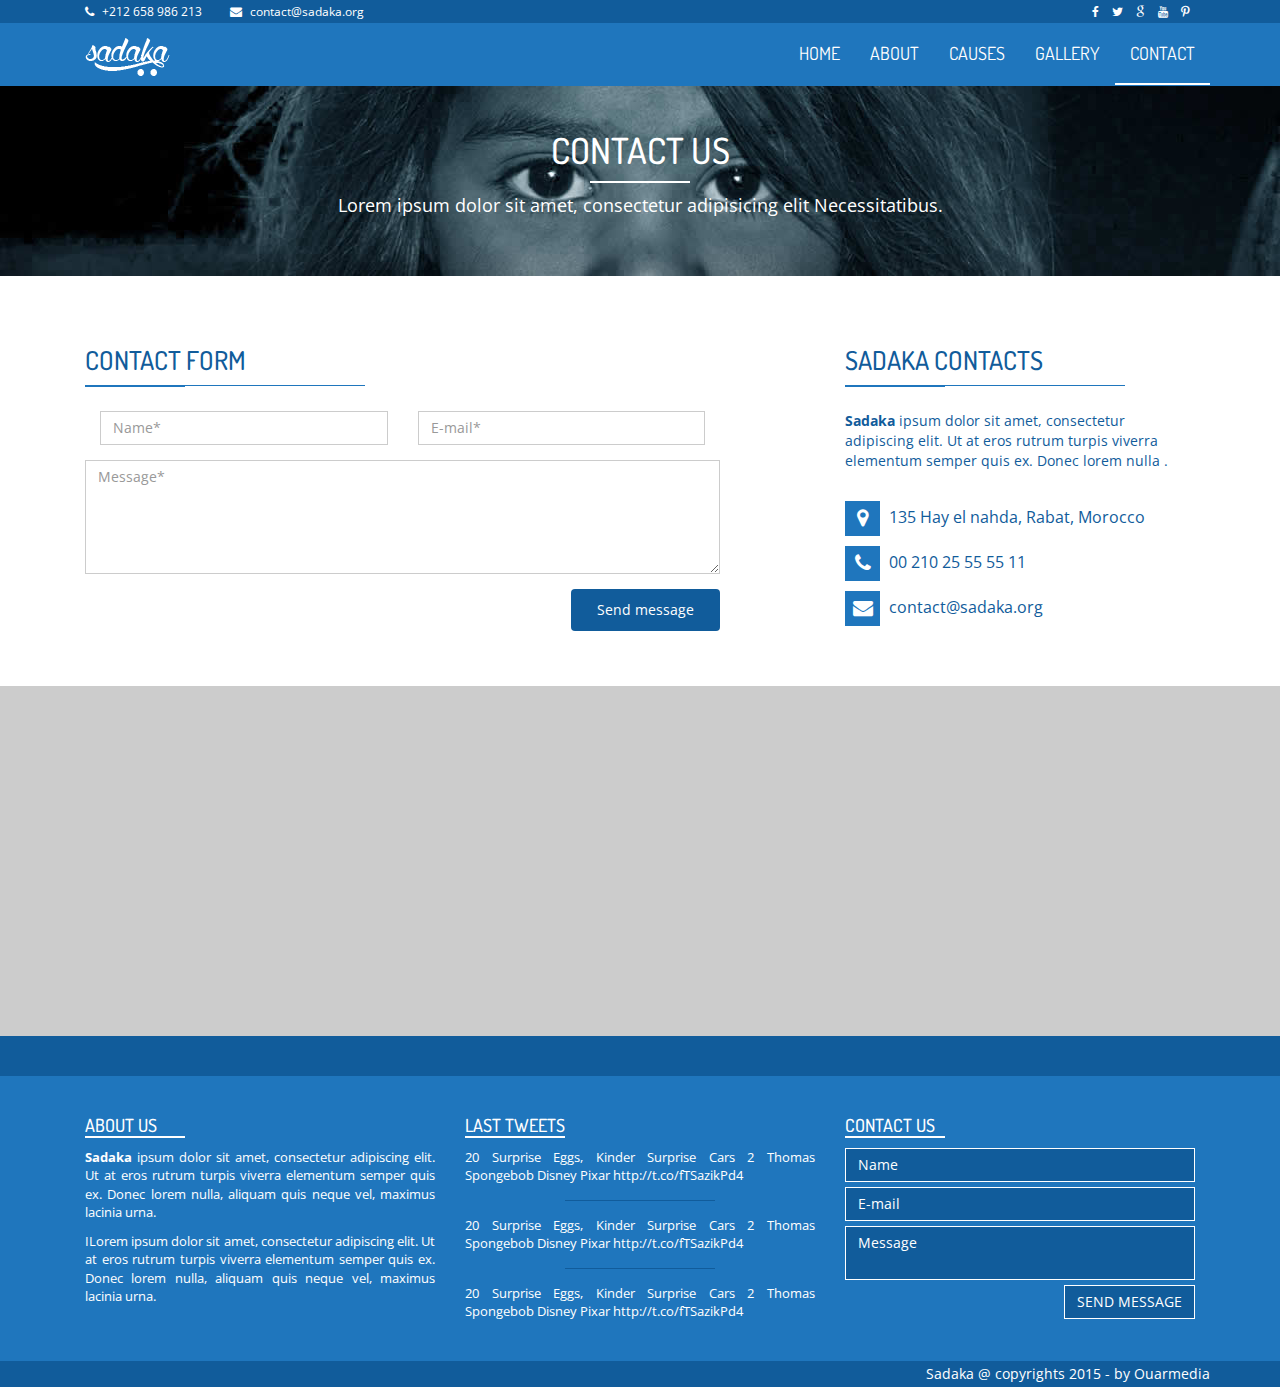
<file: contact.html>
<!DOCTYPE html>
<html class="no-js">
    <head>
        <meta charset="utf-8">
        <title>Contact | Charity / Non-profit responsive Bootstrap HTML5 template</title>
        <meta name="description" content="">
        <meta name="viewport" content="width=device-width, initial-scale=1">

        <!-- Fonts -->
        <link href='http://fonts.googleapis.com/css?family=Open+Sans:400,300,700' rel='stylesheet' type='text/css'>
        <link href='http://fonts.googleapis.com/css?family=Dosis:400,700' rel='stylesheet' type='text/css'>

        <!-- Bootsrap -->
        <link rel="stylesheet" href="assets/css/bootstrap.min.css">

        <!-- Font awesome -->
        <link rel="stylesheet" href="assets/css/font-awesome.min.css">

        <!-- Template main Css -->
        <link rel="stylesheet" href="assets/css/style.css">
        
        <!-- Modernizr -->
        <script src="assets/js/modernizr-2.6.2.min.js"></script>


    </head>
    <body>
    <!-- NAVBAR
    ================================================== -->

    <header class="main-header">
        
    
        <nav class="navbar navbar-static-top">

            <div class="navbar-top">

              <div class="container">
                  <div class="row">

                    <div class="col-sm-6 col-xs-12">

                        <ul class="list-unstyled list-inline header-contact">
                            <li> <i class="fa fa-phone"></i> <a href="tel:">+212 658 986 213 </a> </li>
                             <li> <i class="fa fa-envelope"></i> <a href="mailto:contact@sadaka.org">contact@sadaka.org</a> </li>
                       </ul> <!-- /.header-contact  -->
                      
                    </div>

                    <div class="col-sm-6 col-xs-12 text-right">

                        <ul class="list-unstyled list-inline header-social">

                            <li> <a href="#" target="_blank"> <i class="fa fa-facebook"></i> </a> </li>
                            <li> <a href="#" target="_blank"> <i class="fa fa-twitter"></i>  </a> </li>
                            <li> <a href="#" target="_blank"> <i class="fa fa-google"></i>  </a> </li>
                            <li> <a href="#" target="_blank"> <i class="fa fa-youtube"></i>  </a> </li>
                            <li> <a href="#" target="_blank"> <i class="fa fa fa-pinterest-p"></i>  </a> </li>

                       </ul> <!-- /.header-social  -->
                      
                    </div>


                  </div>
              </div>

            </div>

            <div class="navbar-main">
              
              <div class="container">

                <div class="navbar-header">
                  <button type="button" class="navbar-toggle collapsed" data-toggle="collapse" data-target="#navbar" aria-expanded="false" aria-controls="navbar">

                    <span class="sr-only">Toggle navigation</span>
                    <span class="icon-bar"></span>
                    <span class="icon-bar"></span>
                    <span class="icon-bar"></span>

                  </button>
                  
                  <a class="navbar-brand" href="home.html"><img src="assets/images/sadaka-logo.png" alt=""></a>
                  
                </div>

                <div id="navbar" class="navbar-collapse collapse pull-right">

                  <ul class="nav navbar-nav">

                    <li><a href="#!home">HOME</a></li>
                    <li><a href="#!about">ABOUT</a></li>
                    <li class="has-child"><a href="#!causes">CAUSES</a>

                      <ul class="submenu">
                         <li class="submenu-item"><a href="#!causes">Causes list </a></li>
                         <li class="submenu-item"><a href="#!causes-single">Single cause </a></li>
                         <li class="submenu-item"><a href="#!causes-single">Single cause </a></li>
                         <li class="submenu-item"><a href="#!causes-single">Single cause </a></li>
                      </ul>

                    </li>
                    <li><a href="#!gallery">GALLERY</a></li>
                    <li><a class="is-active"  href="#!contact">CONTACT</a></li>

                  </ul>

                </div> <!-- /#navbar -->

              </div> <!-- /.container -->
              
            </div> <!-- /.navbar-main -->


        </nav> 

    </header> <!-- /. main-header -->


	<div class="page-heading text-center">

		<div class="container zoomIn animated">
			
			<h1 class="page-title">CONTACT US <span class="title-under"></span></h1>
			<p class="page-description">
				Lorem ipsum dolor sit amet, consectetur adipisicing elit Necessitatibus.
			</p>
			
		</div>

	</div>

	<div class="main-container fadeIn animated">

		<div class="container">

			<div class="row">

				<div class="col-md-7 col-sm-12 col-form">

					<h2 class="title-style-2">CONTACT FORM <span class="title-under"></span></h2>

					<form action="php/mail.php" class="contact-form ajax-form">

						<div class="row">

							<div class="form-group col-md-6">
	                            <input type="text" name="name" class="form-control" placeholder="Name*" required>
	                        </div>

	                         <div class="form-group col-md-6">
	                            <input type="email" name="email" class="form-control" placeholder="E-mail*" required>
	                        </div>
							
						</div>

                        <div class="form-group">
                            <textarea name="message" rows="5" class="form-control" placeholder="Message*" required></textarea>
                        </div>

                        <div class="form-group alerts">
                        
                        	<div class="alert alert-success" role="alert">
							  
							</div>

							<div class="alert alert-danger" role="alert">
							  
							</div>
							
                        </div>	

                         <div class="form-group">
                            <button type="submit" class="btn btn-primary pull-right">Send message</button>
                        </div>

                        <div class="clearfix"></div>

					</form>

				</div>

				<div class="col-md-4 col-md-offset-1 col-contact">

					<h2 class="title-style-2"> SADAKA CONTACTS <span class="title-under"></span></h2>
					<p>
						<b>Sadaka</b> ipsum dolor sit amet, consectetur adipiscing elit. Ut at eros rutrum turpis viverra elementum semper quis ex. Donec lorem nulla .
					</p>

					<div class="contact-items">

						<ul class="list-unstyled contact-items-list">
							<li class="contact-item"> <span class="contact-icon"> <i class="fa fa-map-marker"></i></span> 135 Hay el nahda, Rabat, Morocco</li>
							<li class="contact-item"> <span class="contact-icon"> <i class="fa fa-phone"></i></span> 00 210 25 55  55 11</li>

							<li class="contact-item"> <span class="contact-icon"> <i class="fa fa-envelope"></i></span> contact@sadaka.org</li>
						</ul>
					</div>

					
					
				</div>

			</div> <!-- /.row -->


		</div>
		


	</div>

	<div id="contact-map" class="contact-map">
		
	</div>


    <footer class="main-footer">

        <div class="footer-top">
            
        </div>


        <div class="footer-main">
            <div class="container">
                
                <div class="row">
                    <div class="col-md-4">

                        <div class="footer-col">

                            <h4 class="footer-title">About us <span class="title-under"></span></h4>

                            <div class="footer-content">
                                <p>
                                    <strong>Sadaka</strong> ipsum dolor sit amet, consectetur adipiscing elit. Ut at eros rutrum turpis viverra elementum semper quis ex. Donec lorem nulla, aliquam quis neque vel, maximus lacinia urna.
                                </p> 

                                <p>
                                    ILorem ipsum dolor sit amet, consectetur adipiscing elit. Ut at eros rutrum turpis viverra elementum semper quis ex. Donec lorem nulla, aliquam quis neque vel, maximus lacinia urna.
                                </p>

                            </div>
                            
                        </div>

                    </div>

                    <div class="col-md-4">

                        <div class="footer-col">

                            <h4 class="footer-title">LAST TWEETS <span class="title-under"></span></h4>

                            <div class="footer-content">
                                <ul class="tweets list-unstyled">
                                    <li class="tweet"> 

                                        20 Surprise Eggs, Kinder Surprise Cars 2 Thomas Spongebob Disney Pixar  http://t.co/fTSazikPd4 

                                    </li>

                                    <li class="tweet"> 

                                        20 Surprise Eggs, Kinder Surprise Cars 2 Thomas Spongebob Disney Pixar  http://t.co/fTSazikPd4 

                                    </li>

                                    <li class="tweet"> 

                                        20 Surprise Eggs, Kinder Surprise Cars 2 Thomas Spongebob Disney Pixar  http://t.co/fTSazikPd4 

                                    </li>

                                </ul>
                            </div>
                            
                        </div>

                    </div>


                    <div class="col-md-4">

                        <div class="footer-col">

                            <h4 class="footer-title">Contact us <span class="title-under"></span></h4>

                            <div class="footer-content">

                                <div class="footer-form" >
                                    
                                    <form action="php/mail.php" class="ajax-form">

                                        <div class="form-group">
                                            <input type="text" name="name" class="form-control" placeholder="Name" required>
                                        </div>

                                         <div class="form-group">
                                            <input type="email" name="email" class="form-control" placeholder="E-mail" required>
                                        </div>

                                        <div class="form-group">
                                            <textarea name="message" class="form-control" placeholder="Message" required></textarea>
                                        </div>

                                        <div class="form-group alerts">
                        
                                            <div class="alert alert-success" role="alert">
                                              
                                            </div>

                                            <div class="alert alert-danger" role="alert">
                                              
                                            </div>
                                            
                                        </div>

                                         <div class="form-group">
                                            <button type="submit" class="btn btn-submit pull-right">Send message</button>
                                        </div>
                                        
                                    </form>

                                </div>
                            </div>
                            
                        </div>

                    </div>
                    <div class="clearfix"></div>



                </div>
                
                
            </div>

            
        </div>

        <div class="footer-bottom">

            <div class="container text-right">
                Sadaka @ copyrights 2015 - by <a href="http://www.ouarmedia.com" target="_blank">Ouarmedia</a>
            </div>
        </div>
        
    </footer>




       
        
        <!-- jQuery -->
        <script src="//ajax.googleapis.com/ajax/libs/jquery/1.11.1/jquery.min.js"></script>
        <script>window.jQuery || document.write('<script src="assets/js/jquery-1.11.1.min.js"><\/script>')</script>

        <!-- Bootsrap javascript file -->
        <script src="assets/js/bootstrap.min.js"></script>


        <!-- Google map  -->
        <script src="http://maps.google.com/maps/api/js?sensor=false&amp;libraries=places" type="text/javascript"></script>


        <!-- Template main javascript -->
        <script src="assets/js/main.js"></script>

        <!-- Google Analytics: change UA-XXXXX-X to be your site's ID. -->
        <script>
            (function(b,o,i,l,e,r){b.GoogleAnalyticsObject=l;b[l]||(b[l]=
            function(){(b[l].q=b[l].q||[]).push(arguments)});b[l].l=+new Date;
            e=o.createElement(i);r=o.getElementsByTagName(i)[0];
            e.src='//www.google-analytics.com/analytics.js';
            r.parentNode.insertBefore(e,r)}(window,document,'script','ga'));
            ga('create','UA-XXXXX-X');ga('send','pageview');
        </script>
    </body>
</html>
</file>
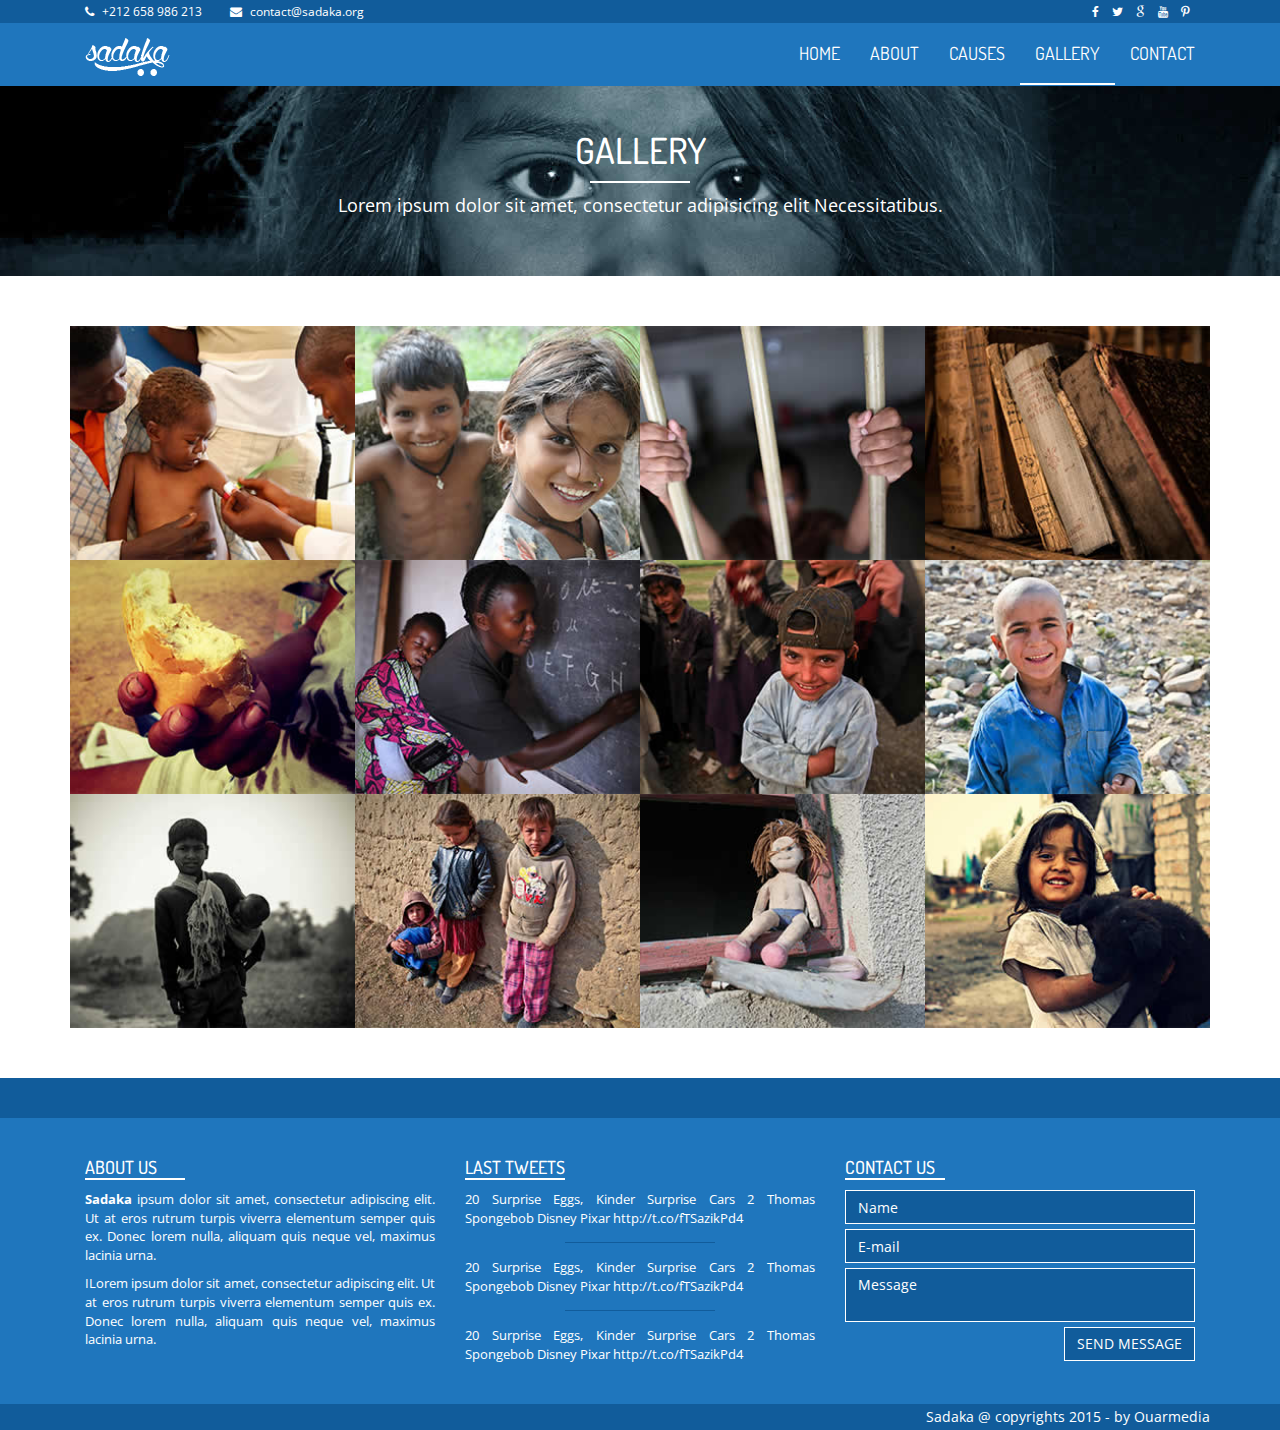
<file: gallery.html>
<!DOCTYPE html>
<html class="no-js">
    <head>
        <meta charset="utf-8">
        <title>Gallery | Charity / Non-profit responsive Bootstrap HTML5 template</title>
        <meta name="description" content="">
        <meta name="viewport" content="width=device-width, initial-scale=1">

        <!-- Fonts -->
        <link href='http://fonts.googleapis.com/css?family=Open+Sans:400,300,700' rel='stylesheet' type='text/css'>
        <link href='http://fonts.googleapis.com/css?family=Dosis:400,700' rel='stylesheet' type='text/css'>

        <!-- Bootsrap -->
        <link rel="stylesheet" href="assets/css/bootstrap.min.css">


        <!-- Font awesome -->
        <link rel="stylesheet" href="assets/css/font-awesome.min.css">

        <!-- PrettyPhoto -->
        <link rel="stylesheet" href="assets/css/prettyPhoto.css">

        <!-- Template main Css -->
        <link rel="stylesheet" href="assets/css/style.css">
        
        <!-- Modernizr -->
        <script src="assets/js/modernizr-2.6.2.min.js"></script>


    </head>
    <body>
    <!-- NAVBAR
    ================================================== -->

    <header class="main-header">
        
    
        <nav class="navbar navbar-static-top">

            <div class="navbar-top">

              <div class="container">
                  <div class="row">

                    <div class="col-sm-6 col-xs-12">

                        <ul class="list-unstyled list-inline header-contact">
                            <li> <i class="fa fa-phone"></i> <a href="tel:">+212 658 986 213 </a> </li>
                             <li> <i class="fa fa-envelope"></i> <a href="mailto:contact@sadaka.org">contact@sadaka.org</a> </li>
                       </ul> <!-- /.header-contact  -->
                      
                    </div>

                    <div class="col-sm-6 col-xs-12 text-right">

                        <ul class="list-unstyled list-inline header-social">

                            <li> <a href="#" target="_blank"> <i class="fa fa-facebook"></i> </a> </li>
                            <li> <a href="#" target="_blank"> <i class="fa fa-twitter"></i>  </a> </li>
                            <li> <a href="#" target="_blank"> <i class="fa fa-google"></i>  </a> </li>
                            <li> <a href="#" target="_blank"> <i class="fa fa-youtube"></i>  </a> </li>
                            <li> <a href="#" target="_blank"> <i class="fa fa fa-pinterest-p"></i>  </a> </li>

                       </ul> <!-- /.header-social  -->
                      
                    </div>


                  </div>
              </div>

            </div>

            <div class="navbar-main">
              
              <div class="container">

                <div class="navbar-header">
                  <button type="button" class="navbar-toggle collapsed" data-toggle="collapse" data-target="#navbar" aria-expanded="false" aria-controls="navbar">

                    <span class="sr-only">Toggle navigation</span>
                    <span class="icon-bar"></span>
                    <span class="icon-bar"></span>
                    <span class="icon-bar"></span>

                  </button>
                  
                  <a class="navbar-brand" href="#!home"><img src="assets/images/sadaka-logo.png" alt=""></a>
                  
                </div>

                <div id="navbar" class="navbar-collapse collapse pull-right">

                  <ul class="nav navbar-nav">

                    <li><a href="#!home">HOME</a></li>
                    <li><a href="#!about">ABOUT</a></li>
                    <li class="has-child"><a href="#">CAUSES</a>

                      <ul class="submenu">
                         <li class="submenu-item"><a href="#!causes">Causes list </a></li>
                         <li class="submenu-item"><a href="#!causes-single">Single cause </a></li>
                         <li class="submenu-item"><a href="#!causes-single">Single cause </a></li>
                         <li class="submenu-item"><a href="#!causes-single">Single cause </a></li>
                      </ul>

                    </li>
                    <li><a class="is-active" href="#!gallery">GALLERY</a></li>
                    <li><a href="#!contact">CONTACT</a></li>

                  </ul>

                </div> <!-- /#navbar -->

              </div> <!-- /.container -->
              
            </div> <!-- /.navbar-main -->


        </nav> 

    </header> <!-- /. main-header -->


	<div class="page-heading text-center">

		<div class="container zoomIn animated">
			
			<h1 class="page-title">GALLERY <span class="title-under"></span></h1>
			<p class="page-description">
				Lorem ipsum dolor sit amet, consectetur adipisicing elit Necessitatibus.
			</p>
			
		</div>

	</div>

	<div class="main-container">

		<div class="container gallery fadeIn animated">

			<div class="row">
				

					<a href="assets/images/gallery/7610291856_931fb9f461_k.jpg" class="col-md-3 col-sm-4 gallery-item lightbox">

						<img src="assets/images/gallery/thumb/7610291856_931fb9f461_k.jpg" alt="">

						<span class="on-hover">
							<span class="hover-caption">Image Caption</span>
						</span>

					</a> <!-- /.gallery-item -->

					<a href="assets/images/gallery/children-82272_1280.jpg" class="col-md-3 col-sm-4 gallery-item lightbox">

						<img src="assets/images/gallery/thumb/children-82272_1280.jpg" alt="">
						
						<span class="on-hover">
							<span class="hover-caption">Image Caption</span>
						</span>
						
					</a> <!-- /.gallery-item -->


					<a href="assets/images/gallery/human-rights.jpg" class="col-md-3 col-sm-4 gallery-item lightbox">

						<img src="assets/images/gallery/thumb/human-rights.jpg" alt="">
						
						<span class="on-hover">
							<span class="hover-caption">Image Caption</span>
						</span>
						
					</a> <!-- /.gallery-item -->


					<a href="assets/images/gallery/old-books-436498_1280.jpg" class="col-md-3 col-sm-4 gallery-item lightbox">

						<img src="assets/images/gallery/thumb/old-books-436498_1280.jpg" alt="">
						
						<span class="on-hover">
							<span class="hover-caption">Image Caption</span>
						</span>
						
					</a> <!-- /.gallery-item -->

					<a href="assets/images/gallery/hunger-682834_1280.jpg" class="col-md-3 col-sm-4 gallery-item lightbox">

						<img src="assets/images/gallery/thumb/hunger-682834_1280.jpg" alt="">
						
						<span class="on-hover">
							<span class="hover-caption">Image Caption</span>
						</span>
						
					</a> <!-- /.gallery-item -->

					<a href="assets/images/gallery/africa-education.jpg" class="col-md-3 col-sm-4 gallery-item lightbox">

						<img src="assets/images/gallery/thumb/africa-education.jpg" alt="">
						
						<span class="on-hover">
							<span class="hover-caption">Image Caption</span>
						</span>
						
					</a> <!-- /.gallery-item -->


					<a href="assets/images/gallery/afghani-60798_1280.jpg" class="col-md-3 col-sm-4 gallery-item lightbox">

						<img src="assets/images/gallery/thumb/afghani-60798_1280.jpg" alt="">

						<span class="on-hover">
							<span class="hover-caption">Image Caption</span>
						</span>

					</a> <!-- /.gallery-item -->

					<a href="assets/images/gallery/boy-60729_1280.jpg" class="col-md-3 col-sm-4 gallery-item lightbox">

						<img src="assets/images/gallery/thumb/boy-60729_1280.jpg" alt="">
						
						<span class="on-hover">
							<span class="hover-caption">Image Caption</span>
						</span>
						
					</a> <!-- /.gallery-item -->


					<a href="assets/images/gallery/child-207573_1280.jpg" class="col-md-3 col-sm-4 gallery-item lightbox">

						<img src="assets/images/gallery/thumb/child-207573_1280.jpg" alt="">
						
						<span class="on-hover">
							<span class="hover-caption">Image Caption</span>
						</span>
						
					</a> <!-- /.gallery-item -->


					<a href="assets/images/gallery/children-60654_1280.jpg" class="col-md-3 col-sm-4 gallery-item lightbox">

						<img src="assets/images/gallery/thumb/children-60654_1280.jpg" alt="">
						
						<span class="on-hover">
							<span class="hover-caption">Image Caption</span>
						</span>
						
					</a> <!-- /.gallery-item -->

					<a href="assets/images/gallery/doll-87407_1280.jpg" class="col-md-3 col-sm-4 gallery-item lightbox">

						<img src="assets/images/gallery/thumb/doll-87407_1280.jpg" alt="">
						
						<span class="on-hover">
							<span class="hover-caption">Image Caption</span>
						</span>
						
					</a> <!-- /.gallery-item -->

					<a href="assets/images/gallery/girl-62328_1280.jpg" class="col-md-3 col-sm-4 gallery-item lightbox">

						<img src="assets/images/gallery/thumb/girl-62328_1280.jpg" alt="">
						
						<span class="on-hover">
							<span class="hover-caption">Image Caption</span>
						</span>
						
					</a> <!-- /.gallery-item -->
					
				
			</div>
			
		</div>


	</div> <!-- /.main-container  -->


    <footer class="main-footer">

        <div class="footer-top">
            
        </div>


        <div class="footer-main">
            <div class="container">
                
                <div class="row">
                    <div class="col-md-4">

                        <div class="footer-col">

                            <h4 class="footer-title">About us <span class="title-under"></span></h4>

                            <div class="footer-content">
                                <p>
                                    <strong>Sadaka</strong> ipsum dolor sit amet, consectetur adipiscing elit. Ut at eros rutrum turpis viverra elementum semper quis ex. Donec lorem nulla, aliquam quis neque vel, maximus lacinia urna.
                                </p> 

                                <p>
                                    ILorem ipsum dolor sit amet, consectetur adipiscing elit. Ut at eros rutrum turpis viverra elementum semper quis ex. Donec lorem nulla, aliquam quis neque vel, maximus lacinia urna.
                                </p>

                            </div>
                            
                        </div>

                    </div>

                    <div class="col-md-4">

                        <div class="footer-col">

                            <h4 class="footer-title">LAST TWEETS <span class="title-under"></span></h4>

                            <div class="footer-content">
                                <ul class="tweets list-unstyled">
                                    <li class="tweet"> 

                                        20 Surprise Eggs, Kinder Surprise Cars 2 Thomas Spongebob Disney Pixar  http://t.co/fTSazikPd4 

                                    </li>

                                    <li class="tweet"> 

                                        20 Surprise Eggs, Kinder Surprise Cars 2 Thomas Spongebob Disney Pixar  http://t.co/fTSazikPd4 

                                    </li>

                                    <li class="tweet"> 

                                        20 Surprise Eggs, Kinder Surprise Cars 2 Thomas Spongebob Disney Pixar  http://t.co/fTSazikPd4 

                                    </li>

                                </ul>
                            </div>
                            
                        </div>

                    </div>


                    <div class="col-md-4">

                        <div class="footer-col">

                            <h4 class="footer-title">Contact us <span class="title-under"></span></h4>

                            <div class="footer-content">

                                <div class="footer-form" >
                                    
                                    <form action="php/mail.php" class="ajax-form">

                                        <div class="form-group">
                                            <input type="text" name="name" class="form-control" placeholder="Name" required>
                                        </div>

                                         <div class="form-group">
                                            <input type="email" name="email" class="form-control" placeholder="E-mail" required>
                                        </div>

                                        <div class="form-group">
                                            <textarea name="message" class="form-control" placeholder="Message" required></textarea>
                                        </div>

                                        <div class="form-group alerts">
                        
                                            <div class="alert alert-success" role="alert">
                                              
                                            </div>

                                            <div class="alert alert-danger" role="alert">
                                              
                                            </div>
                                            
                                        </div>

                                         <div class="form-group">
                                            <button type="submit" class="btn btn-submit pull-right">Send message</button>
                                        </div>
                                        
                                    </form>

                                </div>
                            </div>
                            
                        </div>

                    </div>
                    <div class="clearfix"></div>



                </div>
                
                
            </div>

            
        </div>

        <div class="footer-bottom">

            <div class="container text-right">
                Sadaka @ copyrights 2015 - by <a href="http://www.ouarmedia.com" target="_blank">Ouarmedia</a>
            </div>
        </div>
        
    </footer>




       
        
        <!-- jQuery -->
        <script src="//ajax.googleapis.com/ajax/libs/jquery/1.11.1/jquery.min.js"></script>
        <script>window.jQuery || document.write('<script src="assets/js/jquery-1.11.1.min.js"><\/script>')</script>

        <!-- Bootsrap javascript file -->
        <script src="assets/js/bootstrap.min.js"></script>

        <!-- PrettyPhoto javascript file -->
        <script src="assets/js/jquery.prettyPhoto.js"></script>

        <!-- Template main javascript -->
        <script src="assets/js/main.js"></script>

        <!-- Google Analytics: change UA-XXXXX-X to be your site's ID. -->
        <script>
            (function(b,o,i,l,e,r){b.GoogleAnalyticsObject=l;b[l]||(b[l]=
            function(){(b[l].q=b[l].q||[]).push(arguments)});b[l].l=+new Date;
            e=o.createElement(i);r=o.getElementsByTagName(i)[0];
            e.src='//www.google-analytics.com/analytics.js';
            r.parentNode.insertBefore(e,r)}(window,document,'script','ga'));
            ga('create','UA-XXXXX-X');ga('send','pageview');
        </script>
    </body>
</html>
</file>
<file: assets/css/style.css>
/*------------------------------------------------------------------------------------------------------------------------
 
 @package: Sadaka
 @author: Ouarmedia/Farouk BLALOU
 @version: 1.0
 
 --------------------------------------------------------------------------------------------------------------------- */

/* =============================================================================
  Base
========================================================================== */
body {
  font-family: "Open sans", sans-serif;
  color: #115c9b;
}

h1,
h2,
h3,
h4 {
  font-family: "Dosis", sans-serif;
}

a {
  color: inherit;
}
a:hover, a:focus, a:active {
  color: inherit;
}

/* =============================================================================
  Layout
========================================================================== */
/* Header 
================================= */
.navbar-static-top {
  margin: 0;
  border: 0;
  color: #fff;
}

.navbar-top {
  background: #115c9b;
  font-size: 12px;
  padding: 3px 0;
}
.navbar-top .list-inline {
  margin-bottom: 0;
}
.navbar-top .header-contact li {
  margin-right: 15px;
}
.navbar-top .header-contact li .fa {
  margin-right: 5px;
}

.navbar-main {
  margin-bottom: 0;
  color: #fff;
  background: #1f76bd;
  padding-bottom: 1px
}
.navbar-main .navbar-brand {
  border-bottom: none !important;
}
.navbar-main a:hover,
.navbar-main a:active,
.navbar-main a:focus,
.navbar-main a.is-active {
  background: none !important;
  color: inherit;
  border-bottom: 2px solid #fff;
}
.navbar-main .submenu {
  position: absolute;
  list-style: none;
  background: #1f76bd;
  padding: 0;
  width: 150px;
  left: -35px;
  visibility: hidden;
  top: 85px;
  -moz-transition: all, 0.05s;
  -o-transition: all, 0.05s;
  -webkit-transition: all, 0.05s;
  transition: all, 0.05s;
}
.navbar-main .submenu li {
  border-top: 1px solid #185b91;
}
.navbar-main .submenu li:hover {
  background: #185b91;
  -moz-transition: all, 0.3s;
  -o-transition: all, 0.3s;
  -webkit-transition: all, 0.3s;
  transition: all, 0.3s;
}
.navbar-main .submenu li a {
  width: 100%;
  border-bottom: none;
  text-decoration: none;
  padding: 5px 25px;
  display: block;
  font-size: 16px;
}
.navbar-main li a {
  font-family: "Dosis", sans-serif;
  font-size: 18px;
  padding: 20px 15px;
  border-bottom: 2px solid transparent;
}
.navbar-main li:hover .submenu {
  top: 62px;
  visibility: visible;
  -moz-transition: all, 0.25s;
  -o-transition: all, 0.25s;
  -webkit-transition: all, 0.25s;
  transition: all, 0.25s;
}
.navbar-main .icon-bar {
  background: #fff;
}
.row{
  margin: 0 !important
}
/* Home Slider 
================================= */
.carousel-home{
  margin-top: 20px;
  width: 100%;
  overflow: hidden;
}

.carousel-home .carousel-control {
  background: #1f76bd;
  height: 80px;
  width: 40px;
  top: 50%;
  -moz-transition: width, 0.3s;
  -o-transition: width, 0.3s;
  -webkit-transition: width, 0.3s;
  transition: width, 0.3s;
}
.carousel-home img{
  height: 342px !important
}
.carousel-home .carousel-caption {
  top: 50%;
  bottom: auto;
  transform: translateY(-50%);
}
.carousel-control span{
  margin-top: 50%;
  font-size: 2em;
}
.carousel-home .carousel-control:hover {
  width: 43px;
}
.carousel-home .carousel-title {
  color: #fff;
  font-family: "Dosis", sans-serif;
  font-size: 35px;
  font-weight: bold;
  text-transform: uppercase;
}
.carousel-home .carousel-subtitle {
  font-size: 25px;
  text-transform: uppercase;
}
.carousel-home .btn {
  margin-top: 30px;
}

.section-home {
  margin: 30px 0;
}
.carousel-caption .btn {
    text-shadow: none;
    border-radius: 4px;
    outline: none;
    overflow: hidden;
    transition: all, 0.3s;
}
/**/
.startCompain{
  text-align: center;
  margin: 50px 0
}
.startCompain button {
    padding: 9px 160px;
    border-radius: 5px;
    border: 1px solid;
    color: #1f76bd;
    font-size: 18px;
    background: transparent;
    font-weight: bold;
    font-family: "Dosis", sans-serif;
    overflow: hidden;
    outline: none;
    transition: all, 0.3s;
}
.btnOnImg button:hover,
.startCompain button:hover{
  background: #1f76bd;
  color: #fff;
  overflow: hidden;
  outline: none;
}
.text-justify{
  color: #444;
  font-family: "Dosis", sans-serif;
  font-size: 16px;
}
/**/
.btnOnImg img{
  position: relative;
}
.btnOnImg button{
  position: absolute;
  bottom: 20px;
  right: 46px;
  padding: 32px 89px;
  font-family: "Dosis", sans-serif;
  font-size: 25px;
  border-radius: 4px;
  border: none;
  outline: none;
  background: #fff;
  transition: all, 0.3s;
}
.marginDivs{
  margin-top: 40px;
}
.nonePaddingDivs{
  padding: 0 5px;
  overflow: hidden;
}
.nonePaddingDivs img{
  height: 155px !important
}
.nonePaddingDivs img:hover{
  opacity: .8
}
.transformOne{
  transform: rotate(270deg); 
  margin-top: 99px;
  font-size: 25px;
  font-family: "Dosis", sans-serif;
  letter-spacing: 2px
}
.transformTwo{
  transform: rotate(270deg); 
  margin-top: 87px;
  font-size: 25px;
  font-family: "Dosis", sans-serif;
  letter-spacing: 2px
}
.transformThree{
  transform: rotate(270deg); 
  margin-top: 102px;
  font-size: 23px;
  font-family: "Dosis", sans-serif;
  letter-spacing: 2px
}
hr{
  height: 1px;
  background: #115c9b
}

.startNow h1{
  margin-top: 40px;
  line-height: 0;
  font-family: "Dosis", sans-serif;
}
/* home/ about-us 
================================= */
.about-us {
  margin: 30px 0;
}

.about-us-col {
  height: 325px;
  padding: 25px;
  text-align: center;
  background-color: #0076a3;
  background-image: url('[data-uri]');
  background-size: 100%;
  background-image: -moz-linear-gradient(290deg, #115b9b -25%, #1290f8 50%, #115b9b 125%);
  background-image: -webkit-linear-gradient(290deg, #115b9b -25%, #1290f8 50%, #115b9b 125%);
  background-image: linear-gradient(160deg, #115b9b -25%, #1290f8 50%, #115b9b 125%);
  color: #fff;
}
.about-us-col .col-icon-wrapper {
  min-height: 80px;
}
.about-us-col .col-title {
  text-transform: uppercase;
}
.about-us-col .col-details {
  text-align: justify;
  margin-bottom: 25px;
  min-height: 80px;
}

/* home/reasons 
================================= */
.home-reasons {
  margin: 25px 0;
}

.reasons-col {
  position: relative;
  overflow: hidden;
}
.reasons-col img {
  width: 100%;
  -moz-transition: all, 0.5s;
  -o-transition: all, 0.5s;
  -webkit-transition: all, 0.5s;
  transition: all, 0.5s;
}
.reasons-col .reasons-titles {
  position: absolute;
  bottom: 0;
  text-align: center;
  background: rgba(31, 118, 189, 0.8);
  width: 100%;
  color: #fff;
  text-transform: uppercase;
  height: 45px;
  padding: 5px 0;
}
.reasons-col .reasons-title {
  font-weight: bold;
}
.reasons-col .on-hover {
  position: absolute;
  top: 0;
  bottom: 45px;
  width: 100%;
  padding: 25px;
  color: #fff;
  text-align: justify;
  background: rgba(31, 118, 189, 0.9);
  border-bottom: 1px solid #fff;
  visibility: hidden;
  opacity: 0;
  -moz-transition: all, 0.5s;
  -o-transition: all, 0.5s;
  -webkit-transition: all, 0.5s;
  transition: all, 0.5s;
}
.reasons-col:hover .on-hover {
  visibility: visible;
  opacity: 1;
  padding: 50px;
  -moz-transition: all, 1s;
  -o-transition: all, 1s;
  -webkit-transition: all, 1s;
  transition: all, 1s;
}
.reasons-col:hover img {
  -moz-transform: perspective(1.1) scale3d(1.1, 1.1, 1.1);
  -webkit-transform: perspective(1.1) scale3d(1.1, 1.1, 1.1);
  transform: perspective(1.1) scale3d(1.1, 1.1, 1.1);
}

/* home/causes
================================= */
.cause {
  padding-bottom: 15px;
  margin-bottom: 30px;
  border: 1px solid #1f76bd;
  -moz-transition: all, 0.3s;
  -o-transition: all, 0.3s;
  -webkit-transition: all, 0.3s;
  transition: all, 0.3s;
}
.cause .cause-progress {
  margin: 0 10px 15px;
  border: 1px solid #1f76bd;
  border-radius: 3px;
}
.cause .cause-progress .progress-bar {
  background: #1f76bd;
  box-shadow: none;
}
.cause .cause-img {
  margin-bottom: 15px;
  width: 100%;
}
.cause .cause-title {
  text-align: center;
  margin-bottom: 10px;
  font-weight: bold;
}
.cause .cause-details {
  text-align: justify;
  padding: 0 15px;
  font-size: 13px;
  margin-bottom: 15px;
  min-height: 115px;
}
.cause:hover {
  background: #f0f0f0;
  color: #144d7b;
  border-color: #144d7b;
}

/* Team 
================================= */
.team-member {
  background: #1f76bd;
  color: #fff;
  text-align: center;
  padding-bottom: 15px;
  border: 1px solid #1f76bd;
}
.team-member .thumnail img {
  width: 100%;
}
.team-member .member-name {
  font-weight: bold;
}
.team-member .member-position {
  padding: 0 15px 5px;
}

/* footer 
================================= */
.footer-top {
  background: #115c9b;
  height: 40px;
}

.main-footer {
  background: #1f76bd;
  color: #fff;
}
.main-footer .footer-main {
  padding: 30px 0;
}
.main-footer .footer-title {
  text-transform: uppercase;
  margin-bottom: 10px;
}
.main-footer .footer-title .title-under {
  background: #fff;
  margin: 15px 0;
  text-align: left;
}
.main-footer .footer-title .title-under:after {
  margin: 0;
  background: #fff;
}
.main-footer .footer-content {
  text-align: justify;
  font-size: 13px;
}
.main-footer .tweet {
  font-size: 13px;
}
.main-footer .tweet:after {
  content: "";
  height: 1px;
  display: block;
  background: #115c9b;
  width: 150px;
  margin: 15px auto;
}
.main-footer .tweet:last-child:after {
  display: none;
}

.footer-bottom {
  background: #115c9b;
  padding: 3px;
}

.footer-form .form-group {
  margin-bottom: 5px;
}
.footer-form .form-control {
  background: #115c9b;
  color: #fff;
  border: 0;
  border-radius: 0;
  margin-bottom: 5px;
  border: 1px solid #fff;
  resize: none;
}
.footer-form .btn-submit {
  border-radius: 0;
  background: #115c9b;
  text-transform: uppercase;
  border: 1px solid #fff;
  -moz-transition: all, 0.5s;
  -o-transition: all, 0.5s;
  -webkit-transition: all, 0.5s;
  transition: all, 0.5s;
}
.footer-form .btn-submit:hover {
  background: #fff;
}
.footer-form input:-moz-placeholder,
.footer-form textarea:-moz-placeholder {
  color: #fff;
}
.footer-form input::-moz-placeholder,
.footer-form textarea::-moz-placeholder {
  color: #fff;
}
.footer-form input:-ms-input-placeholder,
.footer-form textarea:-ms-input-placeholder {
  color: #fff;
}
.footer-form input::-webkit-input-placeholder,
.footer-form textarea::-webkit-input-placeholder {
  color: #fff;
}

/* Pages 
================================= */
.page-heading {
  background: url('../images/heading-bg.jpg?1428795369') no-repeat center;
  background-size: cover;
  min-height: 190px;
  color: #fff;
  padding: 25px 15px;
  margin-bottom: 50px;
}
.page-heading .title-under {
  background: #fff;
}

.page-description {
  font-size: 18px;
}

.main-container {
  margin-bottom: 50px;
}

/* Pages/Gallery 
================================= */
.gallery-item {
  padding: 0;
  display: block;
  margin: 0;
}
.gallery-item img {
  width: 100%;
}

.contact-items {
  margin-top: 30px;
}
.contact-items .contact-item {
  margin-bottom: 10px;
  vertical-align: middle;
  font-size: 16px;
}
.contact-items .contact-icon {
  display: inline-block;
  width: 35px;
  height: 35px;
  background: #1f76bd;
  vertical-align: middle;
  margin-right: 5px;
  color: #fff;
  text-align: center;
}
.contact-items .contact-icon .fa {
  vertical-align: sub;
  font-size: 20px;
  margin-top: 7px;
}

/* contact 
================================= */
.contact-map {
  height: 350px;
  background: #ccc;
}

form .alert {
  display: none;
}

/* Causes 
================================= */
.cause-carousel {
  margin-top: 15px;
  margin-bottom: 30px;
}

/* =============================================================================
	Module
========================================================================== */
.btn-primary {
  background: #115c9b;
  border: none;
  border-radius: 4px;
  outline: none;
  padding: 10px 25px;
  border: 1px solid transparent;
  -moz-transition: all, 0.3s;
  -o-transition: all, 0.3s;
  -webkit-transition: all, 0.3s;
  transition: all, 0.3s;
}
.btn-primary:hover {
  background: #fff;
  color: #1f76bd;
  border: 1px solid #1f76bd;
}

.btn-secondary {
  background: #fff;
  color: #1f76bd;
  border-radius: 0;
}
.btn-secondary:hover {
  background: #1f76bd;
  color: #fff;
}

.title-style-1 {
  text-align: center;
  text-transform: uppercase;
  font-size: 26px;
  margin-bottom: 50px;
}

.title-style-2 {
  text-align: left;
  text-transform: uppercase;
  font-size: 26px;
  margin-bottom: 25px;
}
.title-style-2 .title-under {
  display: block;
  margin: 5px 0;
}
.title-style-2 .title-under:after {
  margin: 0;
  margin-top: 10px;
}

.title-under {
  /*display: block;*/
  margin: 5px auto;
  background: #1f76bd;
  height: 1px;
  width: 280px;
}
.title-under:after {
  content: '';
  display: block;
  width: 100px;
  background: inherit;
  height: 2px;
  margin: 0 auto;
  margin-top: 10px;
}

/* Modal
================================= */
.form-control {
  border-radius: 0;
  box-shadow: none;
}

/* Tabeles
================================= */
.table-style-1 thead {
  background: #1f76bd;
  border-bottom: 1px solid #144d7b;
  color: #fff;
}
.table-style-1 td,
.table-style-1 th {
  border-bottom: 1px solid #1f76bd;
}

.table-style-2 thead {
  background: #115c9b;
  border-bottom: 1px solid #144d7b;
  color: #fff;
}
.table-style-2 tbody tr:nth-child(even) {
  background: #1f76bd;
  color: #fff;
}
.table-style-2 td,
.table-style-2 th {
  border-bottom: 1px solid #1f76bd;
}

/* Tabs
================================= */
.nav-tabs {
  border-bottom-color: #1f76bd;
  margin-bottom: 15px;
}

.nav-tabs > li.active > a,
.nav-tabs > li.active > a:hover,
.nav-tabs > li.active > a:focus {
  background: #1f76bd;
  color: #fff;
}

.nav-tabs > li > a {
  border-radius: 0;
}

.nav-tabs > li > a:hover {
  border-color: #1f76bd #1f76bd #1f76bd #115c9b;
}

.nav > li > a:hover, .nav > li > a:focus {
  background: #115c9b;
  color: #fff;
}

/* Accordion
================================= */
.panel-default {
  border-color: #1f76bd;
  border-radius: 0;
}
.panel-default > .panel-heading {
  background: #1f76bd;
  color: #fff;
}
.panel-default > .panel-heading:hover {
  background: #115c9b;
}

/* Modal
================================= */
.modal .modal-content {
  border-radius: 0;
}
.modal .modal-header {
  background: #1f76bd;
  color: #fff;
}
.modal .modal-header .close {
  font-style: 26px;
}

.lightbox {
  position: relative;
  display: block;
  overflow: hidden;
}
.lightbox img {
  -moz-transition: all, 0.5s;
  -o-transition: all, 0.5s;
  -webkit-transition: all, 0.5s;
  transition: all, 0.5s;
}
.lightbox .on-hover {
  position: absolute;
  visibility: hidden;
  width: 100%;
  height: 100%;
  top: 0;
  left: 0;
  z-index: 99;
  color: #fff;
  background: rgba(31, 118, 189, 0.75);
  filter: progid:DXImageTransform.Microsoft.Alpha(Opacity=0);
  opacity: 0;
  -moz-transition: all, 0.6s;
  -o-transition: all, 0.6s;
  -webkit-transition: all, 0.6s;
  transition: all, 0.6s;
}
.lightbox .on-hover .hover-caption {
  text-align: center;
  position: absolute;
  bottom: 25px;
  left: 5px;
  right: 5px;
  font-style: 18px;
  display: block;
  font-family: "Dosis", sans-serif;
  bottom: -50px;
  -moz-transition: all, 0.6s;
  -o-transition: all, 0.6s;
  -webkit-transition: all, 0.6s;
  transition: all, 0.6s;
}
.lightbox .on-hover:before {
  content: "";
  display: block;
  width: 46px;
  height: 48px;
  position: absolute;
  background: url('../images/icons/zoom-icon.png?1428101315');
  top: 50%;
  left: 50%;
  margin-top: -23px;
  margin-left: -24px;
}
.lightbox:hover .on-hover {
  visibility: visible;
  filter: progid:DXImageTransform.Microsoft.Alpha(enabled=false);
  opacity: 1;
}
.lightbox:hover .on-hover .hover-caption {
  bottom: 25px;
}
.lightbox:hover img {
  -moz-transform: perspective(1.15) scale3d(1.15, 1.15, 1.15);
  -webkit-transform: perspective(1.15) scale3d(1.15, 1.15, 1.15);
  transform: perspective(1.15) scale3d(1.15, 1.15, 1.15);
}

/* Ow carousel
================================= */
.owl-next,
.owl-prev {
  width: 32px;
  height: 32px;
  padding-top: 5px;
  border: 2px solid;
  text-align: center;
  border-radius: 50%;
  left: 0;
  position: absolute;
  top: 50%;
  margin-top: -16px;
  filter: progid:DXImageTransform.Microsoft.Alpha(Opacity=75);
  opacity: 0.75;
  -moz-transition: all, 0.5s;
  -o-transition: all, 0.5s;
  -webkit-transition: all, 0.5s;
  transition: all, 0.5s;
}
.owl-next:hover,
.owl-prev:hover {
  filter: progid:DXImageTransform.Microsoft.Alpha(enabled=false);
  opacity: 1;
}

.owl-next {
  left: auto;
  right: 0;
}

/* =============================================================================
	Responsive
========================================================================== */
/* Large devices (large desktops, 1200px and Down) */
@media (max-width: 1200px) {
  .about-us-col {
    padding: 15px;
  }

  .reasons-col:hover .on-hover {
    padding: 15px;
  }

  .reasons-col:hover .on-hover {
    padding: 25px;
  }
}
/* Medium devices (desktops, 992px and Donw) */
@media (max-width: 992px) {
  .carousel-home .carousel-title {
    font-size: 36px;
  }
  .carousel-home .carousel-subtitle {
    font-size: 18px;
  }
  .carousel-home .btn {
    margin-top: 15px;
  }

  .about-us-col {
    margin-bottom: 25px;
  }

  .team-member {
    margin-bottom: 25px;
  }

  .reasons-col {
    margin-bottom: 25px;
  }

  .footer-col {
    margin-bottom: 50px;
  }
}
/* Small devices (tablets, 768px and Down) */
@media (max-width: 768px) {
  .header-contact {
    text-align: center;
  }
  .header-contact li {
    margin: 0 !important;
  }

  .header-social {
    text-align: center;
  }

  .navbar-main #navbar {
    float: none !important;
  }
  .navbar-main #navbar a {
    border-bottom: none;
  }
  .navbar-main .navbar-brand {
    padding: 6px 15px;
  }
  .navbar-main .submenu {
    position: initial;
    display: none;
    width: 100%;
  }
  .navbar-main li:hover .submenu,
  .navbar-main li:active .submenu,
  .navbar-main li:focus .submenu {
    display: block;
  }
  .navbar-main li:hover .submenu li,
  .navbar-main li:active .submenu li,
  .navbar-main li:focus .submenu li {
    background: #115c9b;
    border-top-color: #1f76bd;
  }

  .carousel-home .carousel-title {
    font-size: 32px;
  }
  .carousel-home .carousel-subtitle {
    font-size: 16px;
  }
  .carousel-home .carousel-control {
    background: #1f76bd;
    height: 40px;
    width: 20px;
    top: 50%;
    margin-top: -20px;
  }
  .carousel-home .carousel-control .fa {
    font-size: 1.5em;
    padding-top: 4px;
  }

  .col-form {
    margin-bottom: 25px;
  }
}
/* Extra Small devices (tablets, 480px and Down) */
@media (max-width: 480px) {
  .carousel-home .carousel-title {
    font-size: 16px;
    margin: 0;
  }
  .carousel-home .carousel-subtitle {
    font-size: 14px;
    margin: 0;
  }
  .carousel-home .carousel-indicators {
    bottom: 0;
  }
}
/* =============================================================================
	Animations
========================================================================== */
.animate-onscroll {
  visibility: hidden;
}

.animated {
  visibility: visible;
  -webkit-animation-duration: 1s;
  animation-duration: 1s;
  -webkit-animation-fill-mode: both;
  animation-fill-mode: both;
}
.animated.slow {
  -webkit-animation-duration: 1.5s;
  animation-duration: 1.5s;
}
.animated.fadeIn {
  -webkit-animation-duration: 1.5s;
  animation-duration: 1.5s;
}

@-webkit-keyframes fadeIn {
  0% {
    opacity: 0;
  }
  100% {
    opacity: 1;
  }
}
@keyframes fadeIn {
  0% {
    opacity: 0;
  }
  100% {
    opacity: 1;
  }
}
.fadeIn {
  -webkit-animation-name: fadeIn;
  animation-name: fadeIn;
}

@-webkit-keyframes bounceInUp {
  0%, 60%, 75%, 90%, 100% {
    -webkit-transition-timing-function: cubic-bezier(0.215, 0.61, 0.355, 1);
    transition-timing-function: cubic-bezier(0.215, 0.61, 0.355, 1);
  }
  0% {
    opacity: 0;
    -webkit-transform: translate3d(0, 3000px, 0);
    transform: translate3d(0, 3000px, 0);
  }
  60% {
    opacity: 1;
    -webkit-transform: translate3d(0, -20px, 0);
    transform: translate3d(0, -20px, 0);
  }
  75% {
    -webkit-transform: translate3d(0, 10px, 0);
    transform: translate3d(0, 10px, 0);
  }
  90% {
    -webkit-transform: translate3d(0, -5px, 0);
    transform: translate3d(0, -5px, 0);
  }
  100% {
    -webkit-transform: translate3d(0, 0, 0);
    transform: translate3d(0, 0, 0);
  }
}
@keyframes bounceInUp {
  0%, 60%, 75%, 90%, 100% {
    -webkit-transition-timing-function: cubic-bezier(0.215, 0.61, 0.355, 1);
    transition-timing-function: cubic-bezier(0.215, 0.61, 0.355, 1);
  }
  0% {
    opacity: 0;
    -webkit-transform: translate3d(0, 3000px, 0);
    transform: translate3d(0, 3000px, 0);
  }
  60% {
    opacity: 1;
    -webkit-transform: translate3d(0, -20px, 0);
    transform: translate3d(0, -20px, 0);
  }
  75% {
    -webkit-transform: translate3d(0, 10px, 0);
    transform: translate3d(0, 10px, 0);
  }
  90% {
    -webkit-transform: translate3d(0, -5px, 0);
    transform: translate3d(0, -5px, 0);
  }
  100% {
    -webkit-transform: translate3d(0, 0, 0);
    transform: translate3d(0, 0, 0);
  }
}
.bounceInUp {
  -webkit-animation-name: bounceInUp;
  animation-name: bounceInUp;
}

@-webkit-keyframes bounceInDown {
  0%, 60%, 75%, 90%, 100% {
    -webkit-transition-timing-function: cubic-bezier(0.215, 0.61, 0.355, 1);
    transition-timing-function: cubic-bezier(0.215, 0.61, 0.355, 1);
  }
  0% {
    opacity: 0;
    -webkit-transform: translate3d(0, -3000px, 0);
    transform: translate3d(0, -3000px, 0);
  }
  60% {
    opacity: 1;
    -webkit-transform: translate3d(0, 25px, 0);
    transform: translate3d(0, 25px, 0);
  }
  75% {
    -webkit-transform: translate3d(0, -10px, 0);
    transform: translate3d(0, -10px, 0);
  }
  90% {
    -webkit-transform: translate3d(0, 5px, 0);
    transform: translate3d(0, 5px, 0);
  }
  100% {
    -webkit-transform: none;
    transform: none;
  }
}
@keyframes bounceInDown {
  0%, 60%, 75%, 90%, 100% {
    -webkit-transition-timing-function: cubic-bezier(0.215, 0.61, 0.355, 1);
    transition-timing-function: cubic-bezier(0.215, 0.61, 0.355, 1);
  }
  0% {
    opacity: 0;
    -webkit-transform: translate3d(0, -3000px, 0);
    transform: translate3d(0, -3000px, 0);
  }
  60% {
    opacity: 1;
    -webkit-transform: translate3d(0, 25px, 0);
    transform: translate3d(0, 25px, 0);
  }
  75% {
    -webkit-transform: translate3d(0, -10px, 0);
    transform: translate3d(0, -10px, 0);
  }
  90% {
    -webkit-transform: translate3d(0, 5px, 0);
    transform: translate3d(0, 5px, 0);
  }
  100% {
    -webkit-transform: none;
    transform: none;
  }
}
.bounceInDown {
  -webkit-animation-name: bounceInDown;
  animation-name: bounceInDown;
}

@-webkit-keyframes zoomIn {
  0% {
    opacity: 0;
    -webkit-transform: scale3d(0.3, 0.3, 0.3);
    transform: scale3d(0.3, 0.3, 0.3);
  }
  50% {
    opacity: 1;
  }
}
@keyframes zoomIn {
  0% {
    opacity: 0;
    -webkit-transform: scale3d(0.3, 0.3, 0.3);
    transform: scale3d(0.3, 0.3, 0.3);
  }
  50% {
    opacity: 1;
  }
}
.zoomIn {
  -webkit-animation-name: zoomIn;
  animation-name: zoomIn;
}
</file>
<file: assets/css/media.css>
@media (max-width: 600px){
	.startNow h1 {
    line-height: 1;
	}
	.carousel-home img {
    height: 266px !important;
	}
	.carousel-home .carousel-title {
    font-size: 25px;
	}
	.btnOnImg button {
    padding: 16px 23px;
	}
	.hidden-md{
		display: none;
	}
}

@media (max-width: 414px){
	.carousel-home img {
    height: 184px !important;
	}
	.carousel-home .carousel-title {
    font-size: 19px;
	}
	.carousel-home .carousel-control {
    height: 57px;
	}
	.startCompain button {
    padding: 9px 56px;
	}
	.btnOnImg button {
    padding: 7px 8px;
    bottom: 14px;
    right: 32px;
    font-size: 19px;
	}
	.nonePaddingDivs img {
    height: 117px !important;
	}

}

@media (max-width: 320px){
	.carousel-home img {
    height: 110px !important;
	}
	.carousel-home .carousel-title {
    font-size: 13px;
	}
	.btnOnImg button {
    font-size: 15px;
	}
	.nonePaddingDivs img {
    height: 71px !important;
	}
}
</file>
<file: assets/css/prettyPhoto.css>
div.pp_default .pp_top,div.pp_default .pp_top .pp_middle,div.pp_default .pp_top .pp_left,div.pp_default .pp_top .pp_right,div.pp_default .pp_bottom,div.pp_default .pp_bottom .pp_left,div.pp_default .pp_bottom .pp_middle,div.pp_default .pp_bottom .pp_right{height:13px}
div.pp_default .pp_top .pp_left{background:url(../images/prettyPhoto/default/sprite.png) -78px -93px no-repeat}
div.pp_default .pp_top .pp_middle{background:url(../images/prettyPhoto/default/sprite_x.png) top left repeat-x}
div.pp_default .pp_top .pp_right{background:url(../images/prettyPhoto/default/sprite.png) -112px -93px no-repeat}
div.pp_default .pp_content .ppt{color:#f8f8f8}
div.pp_default .pp_content_container .pp_left{background:url(../images/prettyPhoto/default/sprite_y.png) -7px 0 repeat-y;padding-left:13px}
div.pp_default .pp_content_container .pp_right{background:url(../images/prettyPhoto/default/sprite_y.png) top right repeat-y;padding-right:13px}
div.pp_default .pp_next:hover{background:url(../images/prettyPhoto/default/sprite_next.png) center right no-repeat;cursor:pointer}
div.pp_default .pp_previous:hover{background:url(../images/prettyPhoto/default/sprite_prev.png) center left no-repeat;cursor:pointer}
div.pp_default .pp_expand{background:url(../images/prettyPhoto/default/sprite.png) 0 -29px no-repeat;cursor:pointer;width:28px;height:28px}
div.pp_default .pp_expand:hover{background:url(../images/prettyPhoto/default/sprite.png) 0 -56px no-repeat;cursor:pointer}
div.pp_default .pp_contract{background:url(../images/prettyPhoto/default/sprite.png) 0 -84px no-repeat;cursor:pointer;width:28px;height:28px}
div.pp_default .pp_contract:hover{background:url(../images/prettyPhoto/default/sprite.png) 0 -113px no-repeat;cursor:pointer}
div.pp_default .pp_close{width:30px;height:30px;background:url(../images/prettyPhoto/default/sprite.png) 2px 1px no-repeat;cursor:pointer}
div.pp_default .pp_gallery ul li a{background:url(../images/prettyPhoto/default/default_thumb.png) center center #f8f8f8;border:1px solid #aaa}
div.pp_default .pp_social{margin-top:7px}
div.pp_default .pp_gallery a.pp_arrow_previous,div.pp_default .pp_gallery a.pp_arrow_next{position:static;left:auto}
div.pp_default .pp_nav .pp_play,div.pp_default .pp_nav .pp_pause{background:url(../images/prettyPhoto/default/sprite.png) -51px 1px no-repeat;height:30px;width:30px}
div.pp_default .pp_nav .pp_pause{background-position:-51px -29px}
div.pp_default a.pp_arrow_previous,div.pp_default a.pp_arrow_next{background:url(../images/prettyPhoto/default/sprite.png) -31px -3px no-repeat;height:20px;width:20px;margin:4px 0 0}
div.pp_default a.pp_arrow_next{left:52px;background-position:-82px -3px}
div.pp_default .pp_content_container .pp_details{margin-top:5px}
div.pp_default .pp_nav{clear:none;height:30px;width:110px;position:relative}
div.pp_default .pp_nav .currentTextHolder{font-family:Georgia;font-style:italic;color:#999;font-size:11px;left:75px;line-height:25px;position:absolute;top:2px;margin:0;padding:0 0 0 10px}
div.pp_default .pp_close:hover,div.pp_default .pp_nav .pp_play:hover,div.pp_default .pp_nav .pp_pause:hover,div.pp_default .pp_arrow_next:hover,div.pp_default .pp_arrow_previous:hover{opacity:0.7}
div.pp_default .pp_description{font-size:11px;font-weight:700;line-height:14px;margin:5px 50px 5px 0}
div.pp_default .pp_bottom .pp_left{background:url(../images/prettyPhoto/default/sprite.png) -78px -127px no-repeat}
div.pp_default .pp_bottom .pp_middle{background:url(../images/prettyPhoto/default/sprite_x.png) bottom left repeat-x}
div.pp_default .pp_bottom .pp_right{background:url(../images/prettyPhoto/default/sprite.png) -112px -127px no-repeat}
div.pp_default .pp_loaderIcon{background:url(../images/prettyPhoto/default/loader.gif) center center no-repeat}
div.light_rounded .pp_top .pp_left{background:url(../images/prettyPhoto/light_rounded/sprite.png) -88px -53px no-repeat}
div.light_rounded .pp_top .pp_right{background:url(../images/prettyPhoto/light_rounded/sprite.png) -110px -53px no-repeat}
div.light_rounded .pp_next:hover{background:url(../images/prettyPhoto/light_rounded/btnNext.png) center right no-repeat;cursor:pointer}
div.light_rounded .pp_previous:hover{background:url(../images/prettyPhoto/light_rounded/btnPrevious.png) center left no-repeat;cursor:pointer}
div.light_rounded .pp_expand{background:url(../images/prettyPhoto/light_rounded/sprite.png) -31px -26px no-repeat;cursor:pointer}
div.light_rounded .pp_expand:hover{background:url(../images/prettyPhoto/light_rounded/sprite.png) -31px -47px no-repeat;cursor:pointer}
div.light_rounded .pp_contract{background:url(../images/prettyPhoto/light_rounded/sprite.png) 0 -26px no-repeat;cursor:pointer}
div.light_rounded .pp_contract:hover{background:url(../images/prettyPhoto/light_rounded/sprite.png) 0 -47px no-repeat;cursor:pointer}
div.light_rounded .pp_close{width:75px;height:22px;background:url(../images/prettyPhoto/light_rounded/sprite.png) -1px -1px no-repeat;cursor:pointer}
div.light_rounded .pp_nav .pp_play{background:url(../images/prettyPhoto/light_rounded/sprite.png) -1px -100px no-repeat;height:15px;width:14px}
div.light_rounded .pp_nav .pp_pause{background:url(../images/prettyPhoto/light_rounded/sprite.png) -24px -100px no-repeat;height:15px;width:14px}
div.light_rounded .pp_arrow_previous{background:url(../images/prettyPhoto/light_rounded/sprite.png) 0 -71px no-repeat}
div.light_rounded .pp_arrow_next{background:url(../images/prettyPhoto/light_rounded/sprite.png) -22px -71px no-repeat}
div.light_rounded .pp_bottom .pp_left{background:url(../images/prettyPhoto/light_rounded/sprite.png) -88px -80px no-repeat}
div.light_rounded .pp_bottom .pp_right{background:url(../images/prettyPhoto/light_rounded/sprite.png) -110px -80px no-repeat}
div.dark_rounded .pp_top .pp_left{background:url(../images/prettyPhoto/dark_rounded/sprite.png) -88px -53px no-repeat}
div.dark_rounded .pp_top .pp_right{background:url(../images/prettyPhoto/dark_rounded/sprite.png) -110px -53px no-repeat}
div.dark_rounded .pp_content_container .pp_left{background:url(../images/prettyPhoto/dark_rounded/contentPattern.png) top left repeat-y}
div.dark_rounded .pp_content_container .pp_right{background:url(../images/prettyPhoto/dark_rounded/contentPattern.png) top right repeat-y}
div.dark_rounded .pp_next:hover{background:url(../images/prettyPhoto/dark_rounded/btnNext.png) center right no-repeat;cursor:pointer}
div.dark_rounded .pp_previous:hover{background:url(../images/prettyPhoto/dark_rounded/btnPrevious.png) center left no-repeat;cursor:pointer}
div.dark_rounded .pp_expand{background:url(../images/prettyPhoto/dark_rounded/sprite.png) -31px -26px no-repeat;cursor:pointer}
div.dark_rounded .pp_expand:hover{background:url(../images/prettyPhoto/dark_rounded/sprite.png) -31px -47px no-repeat;cursor:pointer}
div.dark_rounded .pp_contract{background:url(../images/prettyPhoto/dark_rounded/sprite.png) 0 -26px no-repeat;cursor:pointer}
div.dark_rounded .pp_contract:hover{background:url(../images/prettyPhoto/dark_rounded/sprite.png) 0 -47px no-repeat;cursor:pointer}
div.dark_rounded .pp_close{width:75px;height:22px;background:url(../images/prettyPhoto/dark_rounded/sprite.png) -1px -1px no-repeat;cursor:pointer}
div.dark_rounded .pp_description{margin-right:85px;color:#fff}
div.dark_rounded .pp_nav .pp_play{background:url(../images/prettyPhoto/dark_rounded/sprite.png) -1px -100px no-repeat;height:15px;width:14px}
div.dark_rounded .pp_nav .pp_pause{background:url(../images/prettyPhoto/dark_rounded/sprite.png) -24px -100px no-repeat;height:15px;width:14px}
div.dark_rounded .pp_arrow_previous{background:url(../images/prettyPhoto/dark_rounded/sprite.png) 0 -71px no-repeat}
div.dark_rounded .pp_arrow_next{background:url(../images/prettyPhoto/dark_rounded/sprite.png) -22px -71px no-repeat}
div.dark_rounded .pp_bottom .pp_left{background:url(../images/prettyPhoto/dark_rounded/sprite.png) -88px -80px no-repeat}
div.dark_rounded .pp_bottom .pp_right{background:url(../images/prettyPhoto/dark_rounded/sprite.png) -110px -80px no-repeat}
div.dark_rounded .pp_loaderIcon{background:url(../images/prettyPhoto/dark_rounded/loader.gif) center center no-repeat}
div.dark_square .pp_left,div.dark_square .pp_middle,div.dark_square .pp_right,div.dark_square .pp_content{background:#000}
div.dark_square .pp_description{color:#fff;margin:0 85px 0 0}
div.dark_square .pp_loaderIcon{background:url(../images/prettyPhoto/dark_square/loader.gif) center center no-repeat}
div.dark_square .pp_expand{background:url(../images/prettyPhoto/dark_square/sprite.png) -31px -26px no-repeat;cursor:pointer}
div.dark_square .pp_expand:hover{background:url(../images/prettyPhoto/dark_square/sprite.png) -31px -47px no-repeat;cursor:pointer}
div.dark_square .pp_contract{background:url(../images/prettyPhoto/dark_square/sprite.png) 0 -26px no-repeat;cursor:pointer}
div.dark_square .pp_contract:hover{background:url(../images/prettyPhoto/dark_square/sprite.png) 0 -47px no-repeat;cursor:pointer}
div.dark_square .pp_close{width:75px;height:22px;background:url(../images/prettyPhoto/dark_square/sprite.png) -1px -1px no-repeat;cursor:pointer}
div.dark_square .pp_nav{clear:none}
div.dark_square .pp_nav .pp_play{background:url(../images/prettyPhoto/dark_square/sprite.png) -1px -100px no-repeat;height:15px;width:14px}
div.dark_square .pp_nav .pp_pause{background:url(../images/prettyPhoto/dark_square/sprite.png) -24px -100px no-repeat;height:15px;width:14px}
div.dark_square .pp_arrow_previous{background:url(../images/prettyPhoto/dark_square/sprite.png) 0 -71px no-repeat}
div.dark_square .pp_arrow_next{background:url(../images/prettyPhoto/dark_square/sprite.png) -22px -71px no-repeat}
div.dark_square .pp_next:hover{background:url(../images/prettyPhoto/dark_square/btnNext.png) center right no-repeat;cursor:pointer}
div.dark_square .pp_previous:hover{background:url(../images/prettyPhoto/dark_square/btnPrevious.png) center left no-repeat;cursor:pointer}
div.light_square .pp_expand{background:url(../images/prettyPhoto/light_square/sprite.png) -31px -26px no-repeat;cursor:pointer}
div.light_square .pp_expand:hover{background:url(../images/prettyPhoto/light_square/sprite.png) -31px -47px no-repeat;cursor:pointer}
div.light_square .pp_contract{background:url(../images/prettyPhoto/light_square/sprite.png) 0 -26px no-repeat;cursor:pointer}
div.light_square .pp_contract:hover{background:url(../images/prettyPhoto/light_square/sprite.png) 0 -47px no-repeat;cursor:pointer}
div.light_square .pp_close{width:75px;height:22px;background:url(../images/prettyPhoto/light_square/sprite.png) -1px -1px no-repeat;cursor:pointer}
div.light_square .pp_nav .pp_play{background:url(../images/prettyPhoto/light_square/sprite.png) -1px -100px no-repeat;height:15px;width:14px}
div.light_square .pp_nav .pp_pause{background:url(../images/prettyPhoto/light_square/sprite.png) -24px -100px no-repeat;height:15px;width:14px}
div.light_square .pp_arrow_previous{background:url(../images/prettyPhoto/light_square/sprite.png) 0 -71px no-repeat}
div.light_square .pp_arrow_next{background:url(../images/prettyPhoto/light_square/sprite.png) -22px -71px no-repeat}
div.light_square .pp_next:hover{background:url(../images/prettyPhoto/light_square/btnNext.png) center right no-repeat;cursor:pointer}
div.light_square .pp_previous:hover{background:url(../images/prettyPhoto/light_square/btnPrevious.png) center left no-repeat;cursor:pointer}
div.facebook .pp_top .pp_left{background:url(../images/prettyPhoto/facebook/sprite.png) -88px -53px no-repeat}
div.facebook .pp_top .pp_middle{background:url(../images/prettyPhoto/facebook/contentPatternTop.png) top left repeat-x}
div.facebook .pp_top .pp_right{background:url(../images/prettyPhoto/facebook/sprite.png) -110px -53px no-repeat}
div.facebook .pp_content_container .pp_left{background:url(../images/prettyPhoto/facebook/contentPatternLeft.png) top left repeat-y}
div.facebook .pp_content_container .pp_right{background:url(../images/prettyPhoto/facebook/contentPatternRight.png) top right repeat-y}
div.facebook .pp_expand{background:url(../images/prettyPhoto/facebook/sprite.png) -31px -26px no-repeat;cursor:pointer}
div.facebook .pp_expand:hover{background:url(../images/prettyPhoto/facebook/sprite.png) -31px -47px no-repeat;cursor:pointer}
div.facebook .pp_contract{background:url(../images/prettyPhoto/facebook/sprite.png) 0 -26px no-repeat;cursor:pointer}
div.facebook .pp_contract:hover{background:url(../images/prettyPhoto/facebook/sprite.png) 0 -47px no-repeat;cursor:pointer}
div.facebook .pp_close{width:22px;height:22px;background:url(../images/prettyPhoto/facebook/sprite.png) -1px -1px no-repeat;cursor:pointer}
div.facebook .pp_description{margin:0 37px 0 0}
div.facebook .pp_loaderIcon{background:url(../images/prettyPhoto/facebook/loader.gif) center center no-repeat}
div.facebook .pp_arrow_previous{background:url(../images/prettyPhoto/facebook/sprite.png) 0 -71px no-repeat;height:22px;margin-top:0;width:22px}
div.facebook .pp_arrow_previous.disabled{background-position:0 -96px;cursor:default}
div.facebook .pp_arrow_next{background:url(../images/prettyPhoto/facebook/sprite.png) -32px -71px no-repeat;height:22px;margin-top:0;width:22px}
div.facebook .pp_arrow_next.disabled{background-position:-32px -96px;cursor:default}
div.facebook .pp_nav{margin-top:0}
div.facebook .pp_nav p{font-size:15px;padding:0 3px 0 4px}
div.facebook .pp_nav .pp_play{background:url(../images/prettyPhoto/facebook/sprite.png) -1px -123px no-repeat;height:22px;width:22px}
div.facebook .pp_nav .pp_pause{background:url(../images/prettyPhoto/facebook/sprite.png) -32px -123px no-repeat;height:22px;width:22px}
div.facebook .pp_next:hover{background:url(../images/prettyPhoto/facebook/btnNext.png) center right no-repeat;cursor:pointer}
div.facebook .pp_previous:hover{background:url(../images/prettyPhoto/facebook/btnPrevious.png) center left no-repeat;cursor:pointer}
div.facebook .pp_bottom .pp_left{background:url(../images/prettyPhoto/facebook/sprite.png) -88px -80px no-repeat}
div.facebook .pp_bottom .pp_middle{background:url(../images/prettyPhoto/facebook/contentPatternBottom.png) top left repeat-x}
div.facebook .pp_bottom .pp_right{background:url(../images/prettyPhoto/facebook/sprite.png) -110px -80px no-repeat}
div.pp_pic_holder a:focus{outline:none}
div.pp_overlay{background:#000;display:none;left:0;position:absolute;top:0;width:100%;z-index:9500}
div.pp_pic_holder{display:none;position:absolute;width:100px;z-index:10000}
.pp_content{height:40px;min-width:40px}
* html .pp_content{width:40px}
.pp_content_container{position:relative;text-align:left;width:100%}
.pp_content_container .pp_left{padding-left:20px}
.pp_content_container .pp_right{padding-right:20px}
.pp_content_container .pp_details{float:left;margin:10px 0 2px}
.pp_description{display:none;margin:0}
.pp_social{float:left;margin:0}
.pp_social .facebook{float:left;margin-left:5px;width:55px;overflow:hidden}
.pp_social .twitter{float:left}
.pp_nav{clear:right;float:left;margin:3px 10px 0 0}
.pp_nav p{float:left;white-space:nowrap;margin:2px 4px}
.pp_nav .pp_play,.pp_nav .pp_pause{float:left;margin-right:4px;text-indent:-10000px}
a.pp_arrow_previous,a.pp_arrow_next{display:block;float:left;height:15px;margin-top:3px;overflow:hidden;text-indent:-10000px;width:14px}
.pp_hoverContainer{position:absolute;top:0;width:100%;z-index:2000}
.pp_gallery{display:none;left:50%;margin-top:-50px;position:absolute;z-index:10000}
.pp_gallery div{float:left;overflow:hidden;position:relative}
.pp_gallery ul{float:left;height:35px;position:relative;white-space:nowrap;margin:0 0 0 5px;padding:0}
.pp_gallery ul a{border:1px rgba(0,0,0,0.5) solid;display:block;float:left;height:33px;overflow:hidden}
.pp_gallery ul a img{border:0}
.pp_gallery li{display:block;float:left;margin:0 5px 0 0;padding:0}
.pp_gallery li.default a{background:url(../images/prettyPhoto/facebook/default_thumbnail.gif) 0 0 no-repeat;display:block;height:33px;width:50px}
.pp_gallery .pp_arrow_previous,.pp_gallery .pp_arrow_next{margin-top:7px!important}
a.pp_next{background:url(../images/prettyPhoto/light_rounded/btnNext.png) 10000px 10000px no-repeat;display:block;float:right;height:100%;text-indent:-10000px;width:49%}
a.pp_previous{background:url(../images/prettyPhoto/light_rounded/btnNext.png) 10000px 10000px no-repeat;display:block;float:left;height:100%;text-indent:-10000px;width:49%}
a.pp_expand,a.pp_contract{cursor:pointer;display:none;height:20px;position:absolute;right:30px;text-indent:-10000px;top:10px;width:20px;z-index:20000}
a.pp_close{position:absolute;right:0;top:0;display:block;line-height:22px;text-indent:-10000px}
.pp_loaderIcon{display:block;height:24px;left:50%;position:absolute;top:50%;width:24px;margin:-12px 0 0 -12px}
#pp_full_res{line-height:1!important}
#pp_full_res .pp_inline{text-align:left}
#pp_full_res .pp_inline p{margin:0 0 15px}
div.ppt{color:#fff;display:none;font-size:17px;z-index:9999;margin:0 0 5px 15px}
div.pp_default .pp_content,div.light_rounded .pp_content{background-color:#fff}
div.pp_default #pp_full_res .pp_inline,div.light_rounded .pp_content .ppt,div.light_rounded #pp_full_res .pp_inline,div.light_square .pp_content .ppt,div.light_square #pp_full_res .pp_inline,div.facebook .pp_content .ppt,div.facebook #pp_full_res .pp_inline{color:#000}
div.pp_default .pp_gallery ul li a:hover,div.pp_default .pp_gallery ul li.selected a,.pp_gallery ul a:hover,.pp_gallery li.selected a{border-color:#fff}
div.pp_default .pp_details,div.light_rounded .pp_details,div.dark_rounded .pp_details,div.dark_square .pp_details,div.light_square .pp_details,div.facebook .pp_details{position:relative}
div.light_rounded .pp_top .pp_middle,div.light_rounded .pp_content_container .pp_left,div.light_rounded .pp_content_container .pp_right,div.light_rounded .pp_bottom .pp_middle,div.light_square .pp_left,div.light_square .pp_middle,div.light_square .pp_right,div.light_square .pp_content,div.facebook .pp_content{background:#fff}
div.light_rounded .pp_description,div.light_square .pp_description{margin-right:85px}
div.light_rounded .pp_gallery a.pp_arrow_previous,div.light_rounded .pp_gallery a.pp_arrow_next,div.dark_rounded .pp_gallery a.pp_arrow_previous,div.dark_rounded .pp_gallery a.pp_arrow_next,div.dark_square .pp_gallery a.pp_arrow_previous,div.dark_square .pp_gallery a.pp_arrow_next,div.light_square .pp_gallery a.pp_arrow_previous,div.light_square .pp_gallery a.pp_arrow_next{margin-top:12px!important}
div.light_rounded .pp_arrow_previous.disabled,div.dark_rounded .pp_arrow_previous.disabled,div.dark_square .pp_arrow_previous.disabled,div.light_square .pp_arrow_previous.disabled{background-position:0 -87px;cursor:default}
div.light_rounded .pp_arrow_next.disabled,div.dark_rounded .pp_arrow_next.disabled,div.dark_square .pp_arrow_next.disabled,div.light_square .pp_arrow_next.disabled{background-position:-22px -87px;cursor:default}
div.light_rounded .pp_loaderIcon,div.light_square .pp_loaderIcon{background:url(../images/prettyPhoto/light_rounded/loader.gif) center center no-repeat}
div.dark_rounded .pp_top .pp_middle,div.dark_rounded .pp_content,div.dark_rounded .pp_bottom .pp_middle{background:url(../images/prettyPhoto/dark_rounded/contentPattern.png) top left repeat}
div.dark_rounded .currentTextHolder,div.dark_square .currentTextHolder{color:#c4c4c4}
div.dark_rounded #pp_full_res .pp_inline,div.dark_square #pp_full_res .pp_inline{color:#fff}
.pp_top,.pp_bottom{height:20px;position:relative}
* html .pp_top,* html .pp_bottom{padding:0 20px}
.pp_top .pp_left,.pp_bottom .pp_left{height:20px;left:0;position:absolute;width:20px}
.pp_top .pp_middle,.pp_bottom .pp_middle{height:20px;left:20px;position:absolute;right:20px}
* html .pp_top .pp_middle,* html .pp_bottom .pp_middle{left:0;position:static}
.pp_top .pp_right,.pp_bottom .pp_right{height:20px;left:auto;position:absolute;right:0;top:0;width:20px}
.pp_fade,.pp_gallery li.default a img{display:none}
</file>
